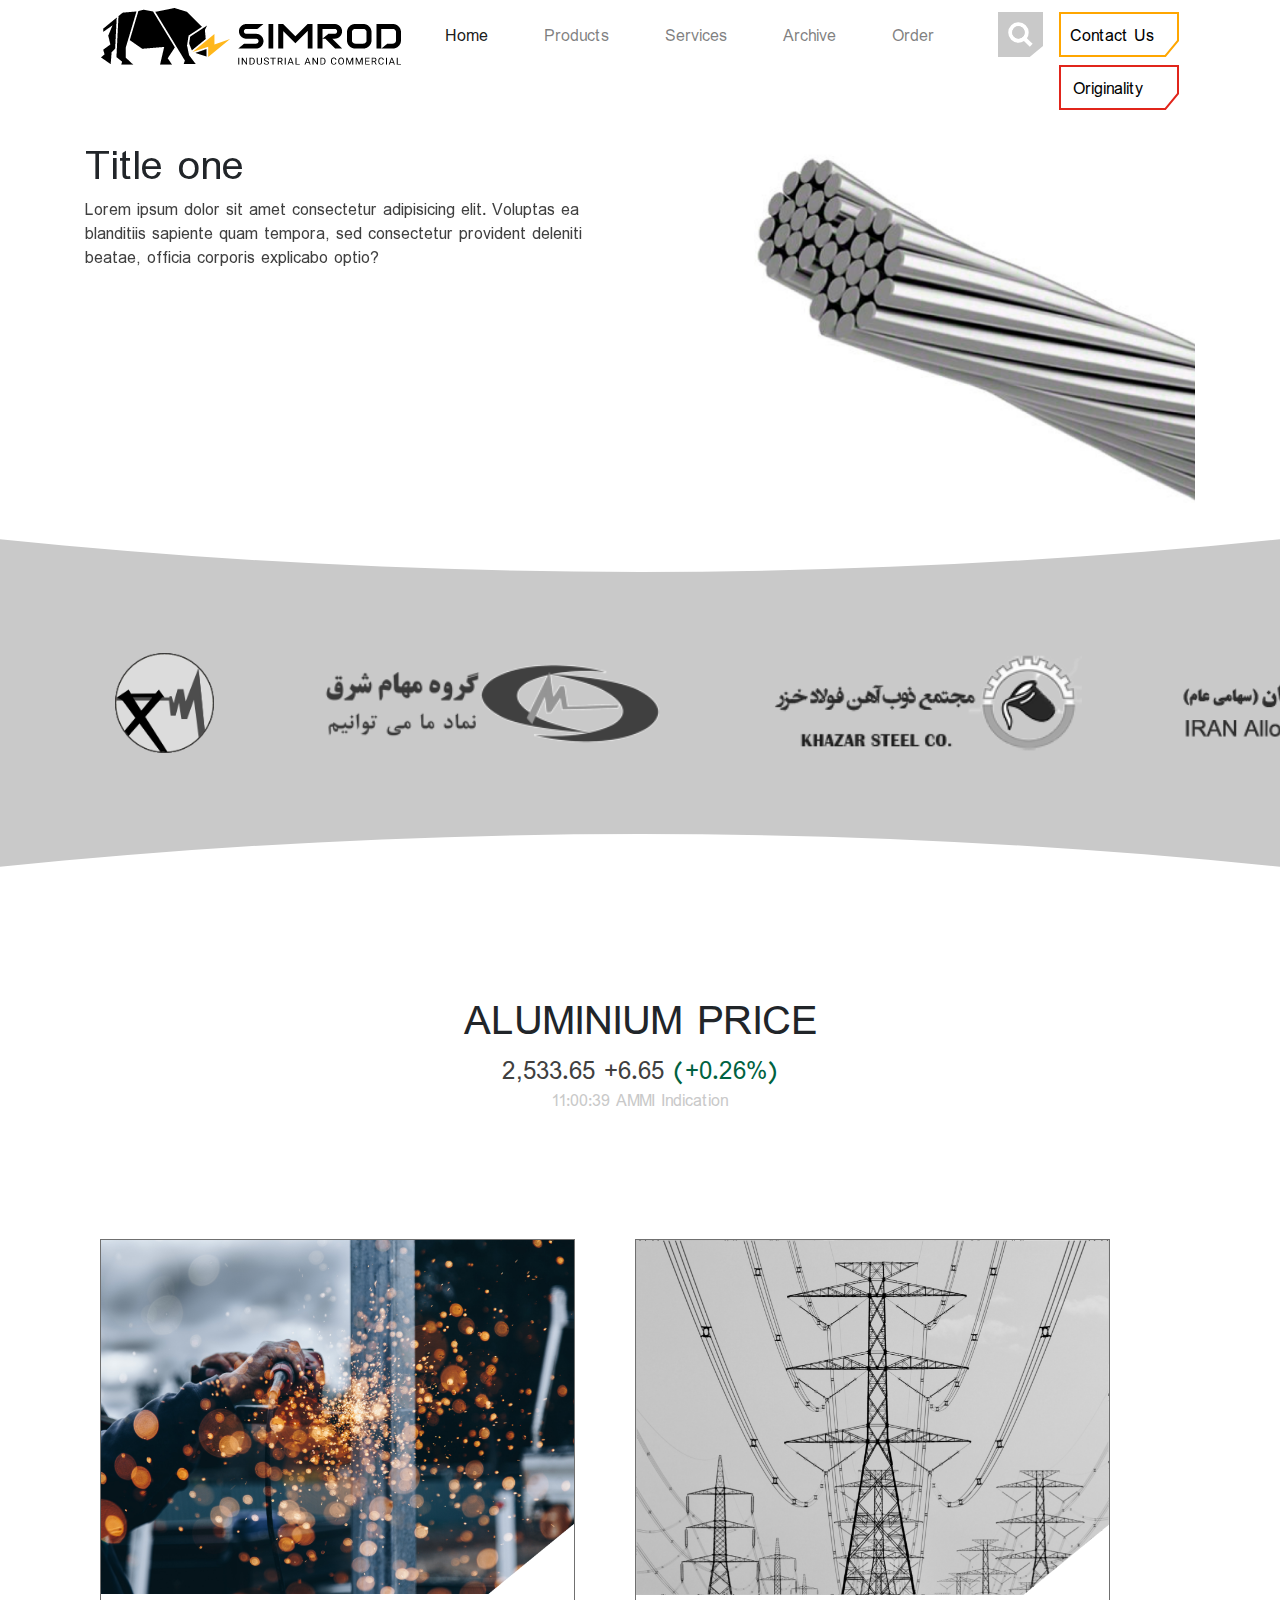
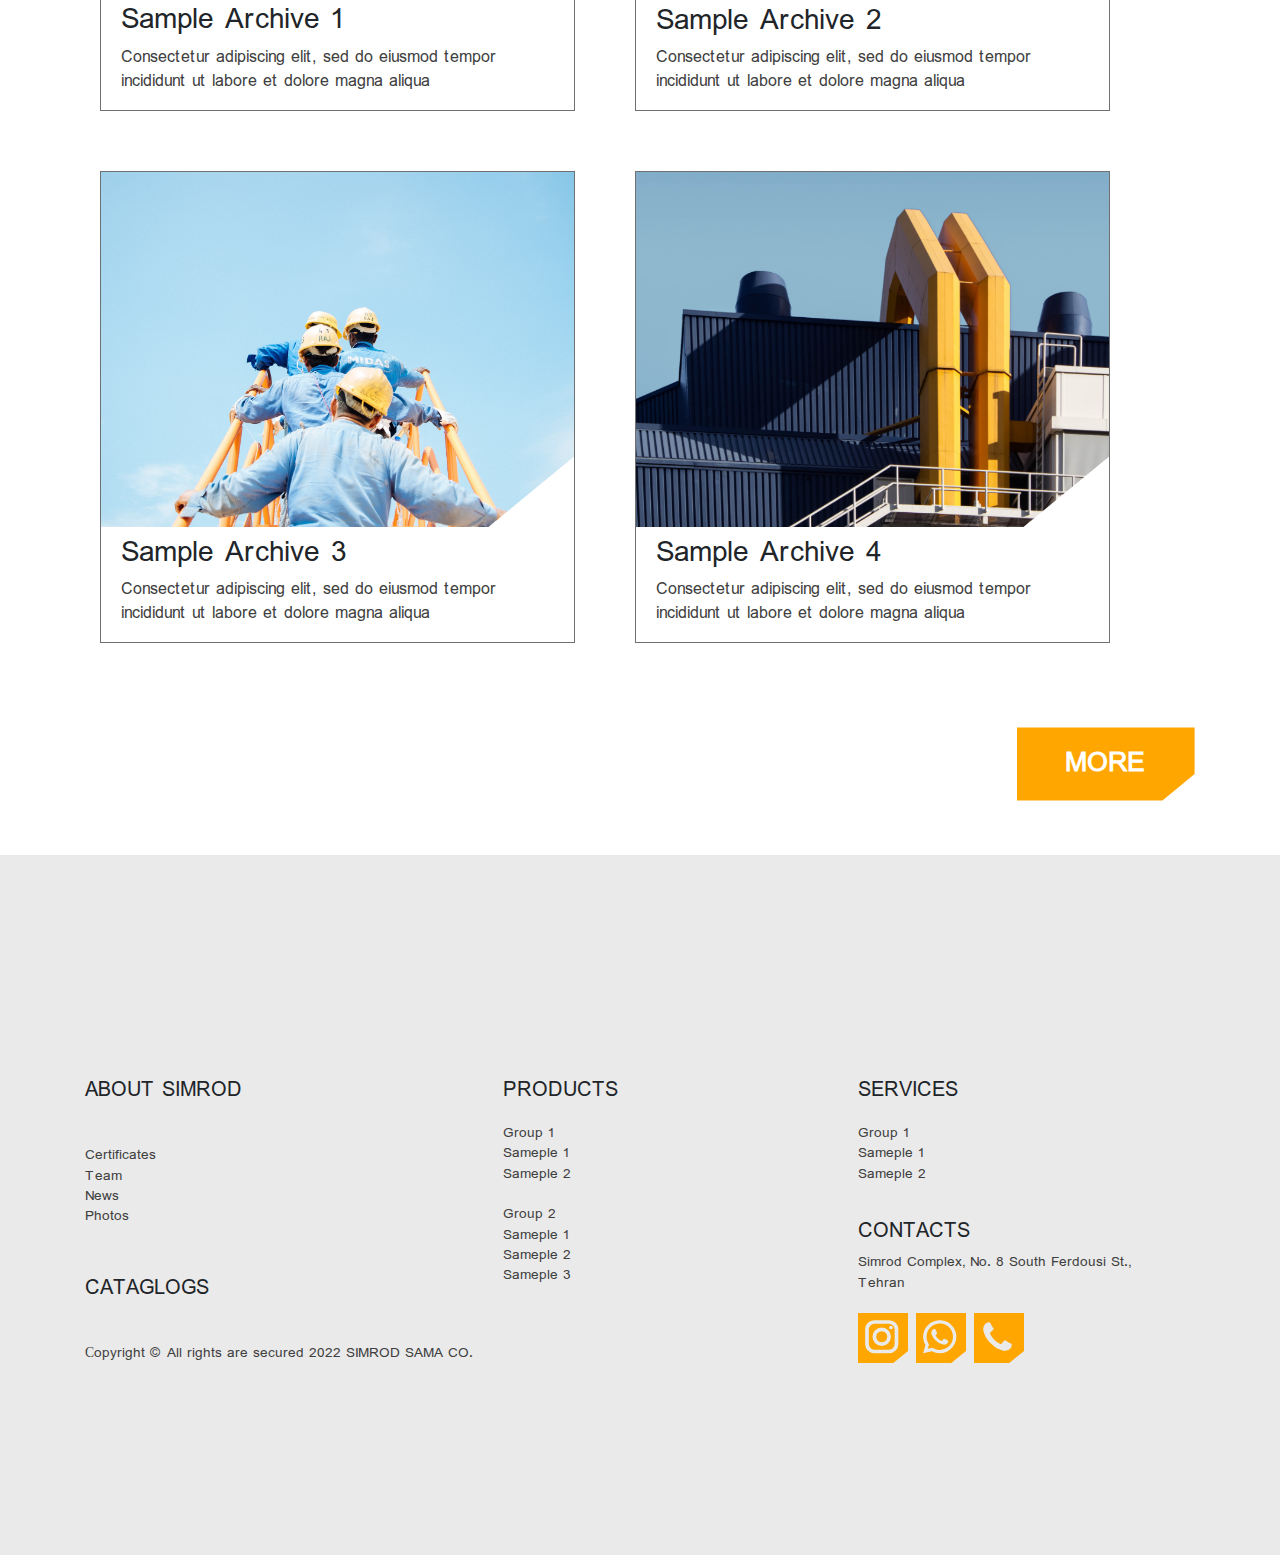
<file: index.html>
<!DOCTYPE html>
<html lang="en">
    <head>
        <meta charset="UTF-8">
        <title>simrod</title>
        <link rel="stylesheet" href="assets/css/bootstrap.min.css">
        <link rel="stylesheet" href="assets/css/reset.css">
        <link rel="stylesheet" href="assets/css/general.css">
        <link rel="stylesheet" href="assets/css/main.css">

    </head>
    <body>

        <header>
            <div class="container">
                <nav class="navbar navbar-expand-lg navbar-light">
                    <a class="navbar-brand" href="#"><img src="assets/img/logo.png" alt="logo" class="logo"></a>
                    <button class="navbar-toggler" type="button" data-toggle="collapse" data-target="#navbarSupportedContent" aria-controls="navbarSupportedContent" aria-expanded="false" aria-label="Toggle navigation">
                      <span class="navbar-toggler-icon"></span>
                    </button>
                  
                    <div class="collapse navbar-collapse" id="navbarSupportedContent">
                      <ul class="navbar-nav mr-auto">
                        <li class="nav-item active">
                          <a class="nav-link" href="#">Home <span class="sr-only">(current)</span></a>
                        </li>
                        <li class="nav-item">
                          <a class="nav-link" href="#">Products</a>
                        </li>
                        <li class="nav-item">
                            <a class="nav-link" href="#">Services</a>
                        </li>
                        <li class="nav-item">
                            <a class="nav-link" href="#">Archive</a>
                        </li>
                        <li class="nav-item">
                            <a class="nav-link" href="#">Order</a>
                        </li>
                      </ul>
                      <div class="d-flex mt-5">
                        <svg class="mr-3" id="Component_7_1" data-name="Component 7 – 1" xmlns="http://www.w3.org/2000/svg" xmlns:xlink="http://www.w3.org/1999/xlink" width="45" height="45" viewBox="0 0 45 45">
                            <defs>
                                <clipPath id="clip-path">
                                <rect id="Rectangle_8" data-name="Rectangle 8" width="45" height="45" fill="#c9c9c9"/>
                                </clipPath>
                            </defs>
                            <g id="Gro  up_8" data-name="Group 8" clip-path="url(#clip-path)">
                                <path id="Path_36" data-name="Path 36" d="M148.024,141.9a6.137,6.137,0,1,1-6.137-6.136,6.107,6.107,0,0,1,6.137,6.136" transform="translate(-121.432 -121.441)" fill="#c9c9c9"/>
                                <path id="Path_37" data-name="Path 37" d="M0,0V45H31.729L45,34.1V0ZM31.833,34.773l-2.585-2.5-3.3-3.188a10.031,10.031,0,0,1-5.5,1.6A10.227,10.227,0,1,1,30.682,20.455a10.057,10.057,0,0,1-1.791,5.752l3.534,3.456,2.218,2.17Z" fill="#c9c9c9"/>
                                <path id="Path_38" data-name="Path 38" d="M148.024,141.9a6.137,6.137,0,1,1-6.137-6.136,6.107,6.107,0,0,1,6.137,6.136" transform="translate(-121.432 -121.441)" fill="#c9c9c9"/>
                                <path id="Path_39" data-name="Path 39" d="M148.024,141.9a6.137,6.137,0,1,1-6.137-6.136,6.107,6.107,0,0,1,6.137,6.136" transform="translate(-121.432 -121.441)" fill="#c9c9c9"/>
                            </g>
                        </svg>
                        <div class="d-flex flex-column">
                            <a class="mb-2" href="">
                                <svg id="Component_8_1" data-name="Component 8 – 1" xmlns="http://www.w3.org/2000/svg" width="120" height="45" viewBox="0 0 120 45">
                                    <g id="Path_33" data-name="Path 33" transform="translate(-4.297 0)" fill="none">
                                      <path d="M4.3,0V45H111.082L124.3,28.9V0Z" stroke="none"/>
                                      <path d="M 6.296875 1.999710083007812 L 6.296875 42.99971008300781 L 110.1362762451172 42.99971008300781 L 122.296875 28.18647956848145 L 122.296875 1.999710083007812 L 6.296875 1.999710083007812 M 4.296875 -0.0002899169921875 L 124.296875 -0.0002899169921875 L 124.296875 28.90225982666016 L 111.0820236206055 44.99971008300781 L 4.296875 44.99971008300781 L 4.296875 -0.0002899169921875 Z" stroke="none" fill="#ffa600"/>
                                    </g>
                                    <text id="Contact_Us" data-name="Contact Us" transform="translate(11 29)" font-size="20" font-family="Helvetica-Bold, Helvetica" font-weight="700"><tspan x="0" y="0">Contact Us</tspan></text>
                                </svg>                                  
                            </a>
                            <a href="">
                                <svg id="Component_8_2" data-name="Component 8 – 2" xmlns="http://www.w3.org/2000/svg" width="120" height="45" viewBox="0 0 120 45">
                                    <g id="Path_33" data-name="Path 33" transform="translate(-4.297 0)" fill="none">
                                      <path d="M4.3,0V45H111.082L124.3,28.9V0Z" stroke="none"/>
                                      <path d="M 6.296875 1.999710083007812 L 6.296875 42.99971008300781 L 110.1362762451172 42.99971008300781 L 122.296875 28.18647956848145 L 122.296875 1.999710083007812 L 6.296875 1.999710083007812 M 4.296875 -0.0002899169921875 L 124.296875 -0.0002899169921875 L 124.296875 28.90225982666016 L 111.0820236206055 44.99971008300781 L 4.296875 44.99971008300781 L 4.296875 -0.0002899169921875 Z" stroke="none" fill="#e1251b"/>
                                    </g>
                                    <text id="Originality" transform="translate(14 29)" font-size="20" font-family="Helvetica-Bold, Helvetica" font-weight="700"><tspan x="0" y="0">Originality</tspan></text>
                                </svg>                                  
                            </a>
                          </div>
                      </div>
                    </div>
                  </nav>
            </div>
        </header>

        <section id="main">
            <div class="container">
                <div class="slider row">
                    <div id="carouselExampleIndicators" class="carousel slide col-xl-6 col-lg-12" data-ride="carousel">
                        <div class="carousel-inner">
                            <div class="carousel-item active">
                                <h1>Title one</h1>
                                <p>Lorem ipsum dolor sit amet consectetur adipisicing elit. Voluptas ea blanditiis sapiente quam tempora, sed consectetur provident deleniti beatae, officia corporis explicabo optio?</p>
                            </div>
                            <div class="carousel-item">
                                <h1>Title two</h1>
                                <p>Lorem ipsum dolor sit amet consectetur adipisicing elit. Voluptas ea blanditiis sapiente quam tempora, sed consectetur provident deleniti beatae, officia corporis explicabo optio?</p>
                            </div>
                            <div class="carousel-item">
                                <h1>Title three</h1>
                                <p>Lorem ipsum dolor sit amet consectetur adipisicing elit. Voluptas ea blanditiis sapiente quam tempora, sed consectetur provident deleniti beatae, officia corporis explicabo optio?</p>
                            </div>
                        </div>
                    </div>
                    <img src="assets/img/hero.png" class="col-xl-6 col-lg-12" alt="">
                </div>
            </div>

            <div class="companies">
                    <div class="container-fluid d-flex">
                        <img src="assets/img/companies/Component 2 – 1.png" alt="" class="pic">
                        <img src="assets/img/companies/Group 20.png" alt="" class="pic">
                        <img src="assets/img/companies/Group 24.png" alt="" class="pic">
                        <img src="assets/img/companies/Group 28.png" alt=""class="pic">
                        <img src="assets/img/companies/Image 3.png" alt="" class="pic">
                    </div>
                </div>

                <div class="last-posts">
                    <div class="heading">
                        <h2>ALUMINIUM PRICE</h2>
                        <p>2,533.65 +6.65 <span>(+0.26%)</span></p>
                        <p class="date">11:00:39 AMMI Indication</p>
                    </div>

                    <div class="container">
                        <div class="posts row">

                            <div class="post col-xl-5 col-lg-5">
                                <img src="assets/img/archives/archive 1.png"
                                    alt="archive one">
                                <h3>Sample Archive 1</h3>
                                <p>Consectetur adipiscing elit, sed do eiusmod
                                    tempor incididunt ut labore et dolore magna
                                    aliqua</p>
                            </div>

                            <div class="post col-xl-5 col-lg-5">
                                <img src="assets/img/archives/archive 2.png"
                                    alt="archive one">
                                <h3>Sample Archive 2</h3>
                                <p>Consectetur adipiscing elit, sed do eiusmod
                                    tempor incididunt ut labore et dolore magna
                                    aliqua</p>
                            </div>

                            <div class="post col-xl-5 col-lg-5">
                                <img src="assets/img/archives/archive 3.png"
                                    alt="archive one">
                                <h3>Sample Archive 3</h3>
                                <p>Consectetur adipiscing elit, sed do eiusmod
                                    tempor incididunt ut labore et dolore magna
                                    aliqua</p>
                            </div>

                            <div class="post col-xl-5 col-lg-5">
                                <img src="assets/img/archives/archive 4.png"
                                    alt="archive one">
                                <h3>Sample Archive 4</h3>
                                <p>Consectetur adipiscing elit, sed do eiusmod
                                    tempor incididunt ut labore et dolore magna
                                    aliqua</p>
                            </div>
                        </div>

                        <div class="button-more">
                            <a href="" class="more">
                                <svg id="Component_16_1" data-name="Component 16 – 1" xmlns="http://www.w3.org/2000/svg" width="199.106" height="81.934" viewBox="0 0 199.106 81.934">
                                    <path id="Path_72" data-name="Path 72" d="M.5,300.066V382H163.563l36.043-29.591V300.066Z" transform="translate(-0.5 -300.066)" fill="#ffa600"/>
                                    <text id="MORE" transform="translate(54.259 48.467)" fill="#fff" font-size="30" font-family="Helvetica-Bold, Helvetica" font-weight="700"><tspan x="0" y="0">MORE</tspan></text>
                                </svg>                              
                            </a>
                        </div>
                    </div>
                </div>

            </section>

            <footer>
                    <div class="container mt-5">
                        <div class="row w-100">
                            <div class="left col-xl-8 col-md-12">
                                <div class="first-col">
                                    <h4>ABOUT SIMROD</h4>

                                    <ul rolte="list">
                                        <li class="mt0"><a href="#">Certificates</a></li>
                                        <li><a href="#">Team</a></li>
                                        <li><a href="#">News</a></li>
                                        <li><a href="#">Photos</a></li>
                                    </ul>

                                    <h4>CATAGLOGS</h4>

                                    <div class="copyright">
                                        <p>Сopyright © All rights are secured 2022
                                            SIMROD SAMA CO.</p>
                                    </div>
                                </div>

                                <div class="second-col">
                                    <h4>PRODUCTS</h4>

                                    <ul>
                                        <li><a href="#">Group 1</a></li>
                                        <li><a href="#">Sameple 1</a></li>
                                        <li><a href="#">Sameple 2</a></li>
                                    </ul>

                                    <ul>
                                        <li>Group 2</li>
                                        <li><a href="#">Sameple 1</a></li>
                                        <li><a href="#">Sameple 2</a></li>
                                        <li><a href="#">Sameple 3</a></li>
                                    </ul>
                                </div>

                            </div>
                            <div class="right col-xl-4 col-md-12 pl-xl-5">
                                <div>
                                    <h4>SERVICES</h4>

                                    <ul>
                                        <li><a href="#">Group 1</a></li>
                                        <li><a href="#">Sameple 1</a></li>
                                        <li><a href="#">Sameple 2</a></li>
                                    </ul>
                                </div>
                                <div>
                                    <div class="contacts">
                                        <h4>CONTACTS</h4>

                                        <p>
                                            Simrod Complex, No. 8
                                            South Ferdousi St., Tehran
                                        </p>
                                    </div>
                                    <div class="social-media">
                                        <ul>
                                            <li class="mr-2"><a href="#"><img src="assets/img/social-media/instagram.svg" alt=""></a></li>
                                            <li class="mr-2"><a href="#"><img src="assets/img/social-media/whatsapp.svg" alt=""></a></li>
                                            <li class="mr-2"><a href="#"><img src="assets/img/social-media/phone.svg" alt=""></a></li>
                                        </ul>
                                    </div>
                                </div>
                            </div>
                        </div>
                    </div>
                </footer>

                <script src="assets/js/slider.js"></script>
                <script src="https://code.jquery.com/jquery-3.2.1.slim.min.js" integrity="sha384-KJ3o2DKtIkvYIK3UENzmM7KCkRr/rE9/Qpg6aAZGJwFDMVNA/GpGFF93hXpG5KkN" crossorigin="anonymous"></script>
                <script src="https://cdn.jsdelivr.net/npm/popper.js@1.12.9/dist/umd/popper.min.js" integrity="sha384-ApNbgh9B+Y1QKtv3Rn7W3mgPxhU9K/ScQsAP7hUibX39j7fakFPskvXusvfa0b4Q" crossorigin="anonymous"></script>
                <script src="https://cdn.jsdelivr.net/npm/bootstrap@4.0.0/dist/js/bootstrap.min.js" integrity="sha384-JZR6Spejh4U02d8jOt6vLEHfe/JQGiRRSQQxSfFWpi1MquVdAyjUar5+76PVCmYl" crossorigin="anonymous"></script>
            </body>
        </html>
</file>
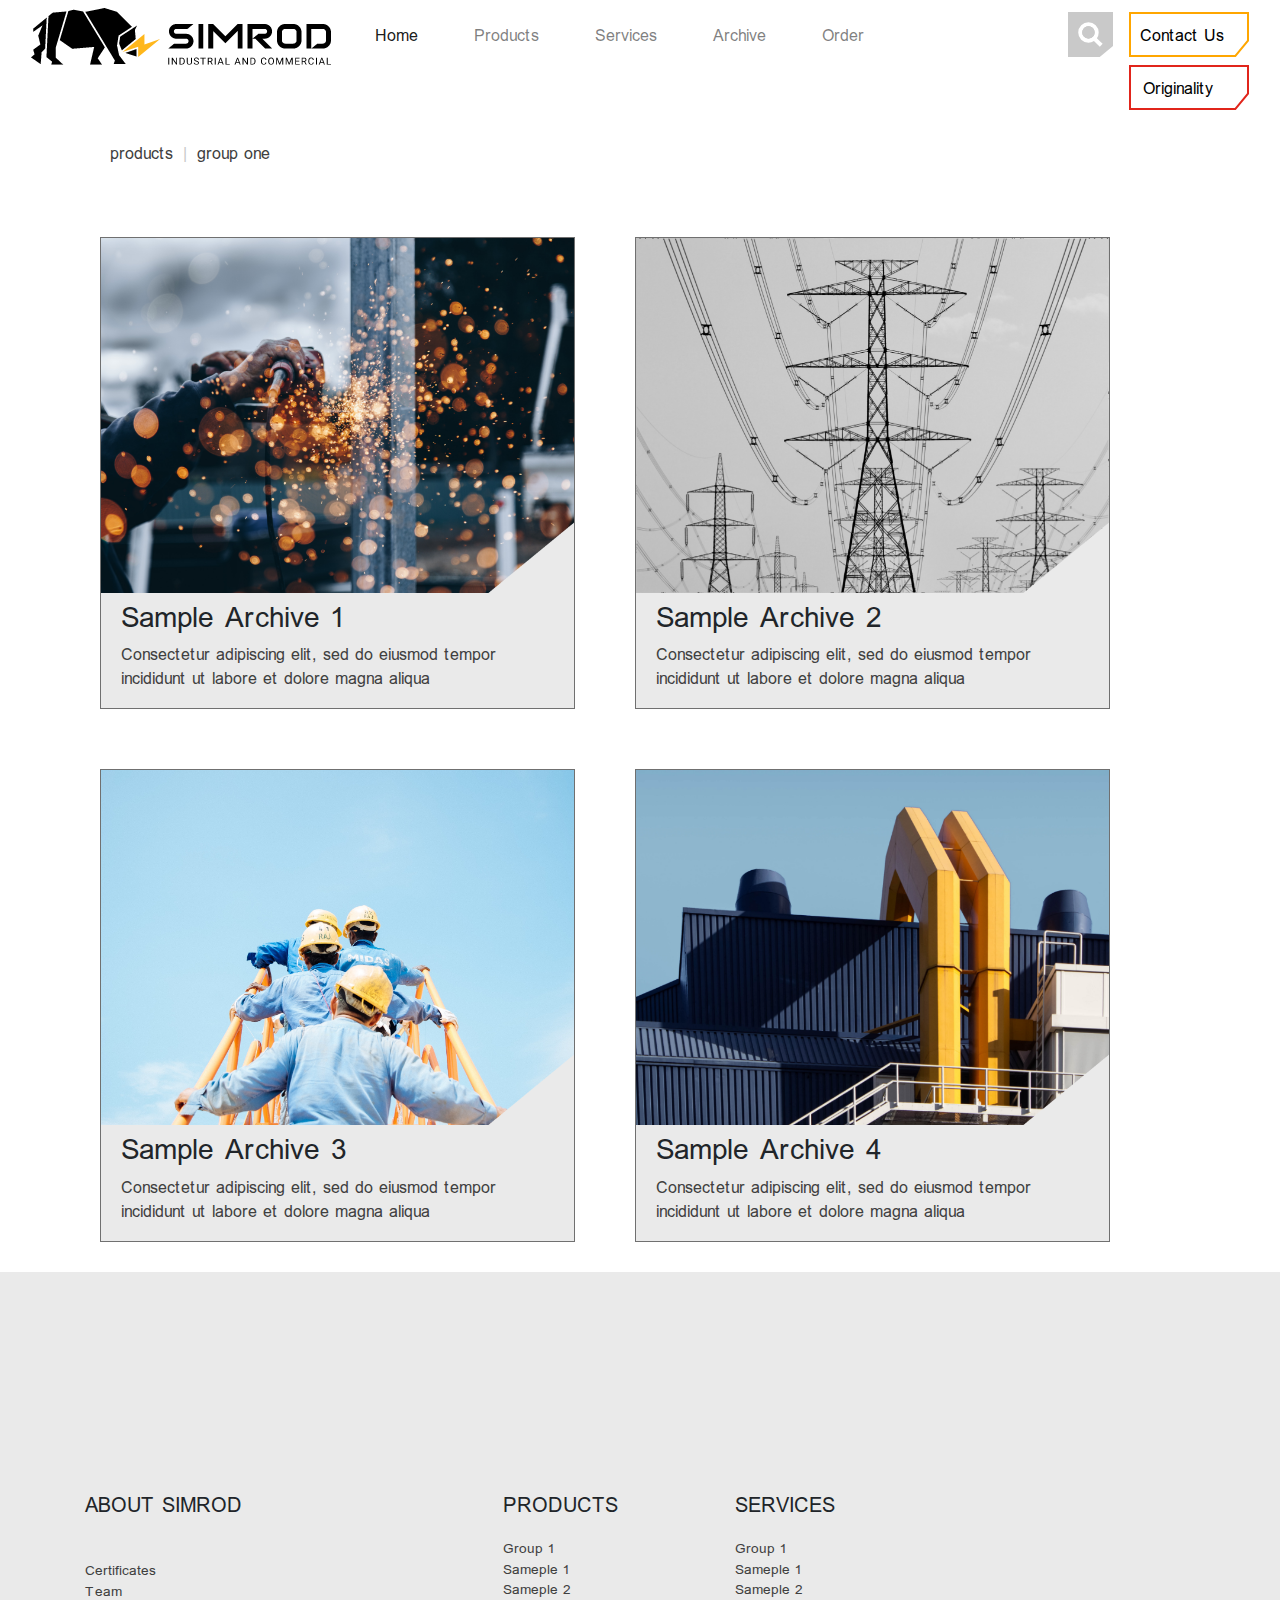
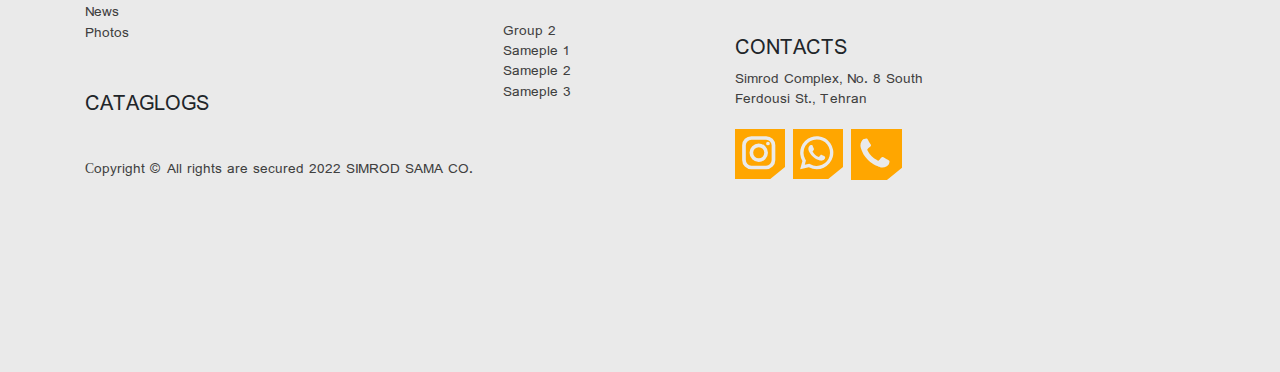
<file: archives.html>
<!DOCTYPE html>
<html lang="en">
<head>
    <meta charset="UTF-8">
    <title>simrod</title>
    <link rel="stylesheet" href="assets/css/bootstrap.min.css">
    <link rel="stylesheet" href="assets/css/reset.css">
    <link rel="stylesheet" href="assets/css/general.css">
    <link rel="stylesheet" href="assets/css/archives.css">
</head>
<body>

<header>
    <div class="container-fluid">
        <nav class="navbar navbar-expand-lg navbar-light">
            <a class="navbar-brand" href="#"><img src="assets/img/logo.png" alt="logo" class="logo"></a>
            <button class="navbar-toggler" type="button" data-toggle="collapse" data-target="#navbarSupportedContent"
                    aria-controls="navbarSupportedContent" aria-expanded="false" aria-label="Toggle navigation">
                <span class="navbar-toggler-icon"></span>
            </button>

            <div class="collapse navbar-collapse" id="navbarSupportedContent">
                <ul class="navbar-nav mr-auto">
                    <li class="nav-item active">
                        <a class="nav-link" href="#">Home <span class="sr-only">(current)</span></a>
                    </li>
                    <li class="nav-item">
                        <a class="nav-link" href="#">Products</a>
                    </li>
                    <li class="nav-item">
                        <a class="nav-link" href="#">Services</a>
                    </li>
                    <li class="nav-item">
                        <a class="nav-link" href="#">Archive</a>
                    </li>
                    <li class="nav-item">
                        <a class="nav-link" href="#">Order</a>
                    </li>
                </ul>
                <div class="d-flex mt-5">
                    <svg class="mr-3" id="Component_7_1" data-name="Component 7 – 1" xmlns="http://www.w3.org/2000/svg"
                         xmlns:xlink="http://www.w3.org/1999/xlink" width="45" height="45" viewBox="0 0 45 45">
                        <defs>
                            <clipPath id="clip-path">
                                <rect id="Rectangle_8" data-name="Rectangle 8" width="45" height="45" fill="#c9c9c9"/>
                            </clipPath>
                        </defs>
                        <g id="Gro  up_8" data-name="Group 8" clip-path="url(#clip-path)">
                            <path id="Path_36" data-name="Path 36"
                                  d="M148.024,141.9a6.137,6.137,0,1,1-6.137-6.136,6.107,6.107,0,0,1,6.137,6.136"
                                  transform="translate(-121.432 -121.441)" fill="#c9c9c9"/>
                            <path id="Path_37" data-name="Path 37"
                                  d="M0,0V45H31.729L45,34.1V0ZM31.833,34.773l-2.585-2.5-3.3-3.188a10.031,10.031,0,0,1-5.5,1.6A10.227,10.227,0,1,1,30.682,20.455a10.057,10.057,0,0,1-1.791,5.752l3.534,3.456,2.218,2.17Z"
                                  fill="#c9c9c9"/>
                            <path id="Path_38" data-name="Path 38"
                                  d="M148.024,141.9a6.137,6.137,0,1,1-6.137-6.136,6.107,6.107,0,0,1,6.137,6.136"
                                  transform="translate(-121.432 -121.441)" fill="#c9c9c9"/>
                            <path id="Path_39" data-name="Path 39"
                                  d="M148.024,141.9a6.137,6.137,0,1,1-6.137-6.136,6.107,6.107,0,0,1,6.137,6.136"
                                  transform="translate(-121.432 -121.441)" fill="#c9c9c9"/>
                        </g>
                    </svg>
                    <div class="d-flex flex-column">
                        <a class="mb-2" href="">
                            <svg id="Component_8_1" data-name="Component 8 – 1" xmlns="http://www.w3.org/2000/svg"
                                 width="120" height="45" viewBox="0 0 120 45">
                                <g id="Path_33" data-name="Path 33" transform="translate(-4.297 0)" fill="none">
                                    <path d="M4.3,0V45H111.082L124.3,28.9V0Z" stroke="none"/>
                                    <path d="M 6.296875 1.999710083007812 L 6.296875 42.99971008300781 L 110.1362762451172 42.99971008300781 L 122.296875 28.18647956848145 L 122.296875 1.999710083007812 L 6.296875 1.999710083007812 M 4.296875 -0.0002899169921875 L 124.296875 -0.0002899169921875 L 124.296875 28.90225982666016 L 111.0820236206055 44.99971008300781 L 4.296875 44.99971008300781 L 4.296875 -0.0002899169921875 Z"
                                          stroke="none" fill="#ffa600"/>
                                </g>
                                <text id="Contact_Us" data-name="Contact Us" transform="translate(11 29)" font-size="20"
                                      font-family="Helvetica-Bold, Helvetica" font-weight="700">
                                    <tspan x="0" y="0">Contact Us</tspan>
                                </text>
                            </svg>
                        </a>
                        <a href="">
                            <svg id="Component_8_2" data-name="Component 8 – 2" xmlns="http://www.w3.org/2000/svg"
                                 width="120" height="45" viewBox="0 0 120 45">
                                <g id="Path_33" data-name="Path 33" transform="translate(-4.297 0)" fill="none">
                                    <path d="M4.3,0V45H111.082L124.3,28.9V0Z" stroke="none"/>
                                    <path d="M 6.296875 1.999710083007812 L 6.296875 42.99971008300781 L 110.1362762451172 42.99971008300781 L 122.296875 28.18647956848145 L 122.296875 1.999710083007812 L 6.296875 1.999710083007812 M 4.296875 -0.0002899169921875 L 124.296875 -0.0002899169921875 L 124.296875 28.90225982666016 L 111.0820236206055 44.99971008300781 L 4.296875 44.99971008300781 L 4.296875 -0.0002899169921875 Z"
                                          stroke="none" fill="#e1251b"/>
                                </g>
                                <text id="Originality" transform="translate(14 29)" font-size="20"
                                      font-family="Helvetica-Bold, Helvetica" font-weight="700">
                                    <tspan x="0" y="0">Originality</tspan>
                                </text>
                            </svg>
                        </a>
                    </div>
                </div>
            </div>
        </nav>
    </div>
</header>

<div class="route container">
    <div class="row"><span>products</span> | <span>group one</span></div>
</div>

<section id="main">

    <div class="posts container">
        <div class="row ">

            <div class="post col-xl-5 col-lg-5">
                <img src="assets/img/archives/archive 1.png"
                     alt="archive one">
                <h3>Sample Archive 1</h3>
                <p>Consectetur adipiscing elit, sed do eiusmod
                    tempor incididunt ut labore et dolore magna
                    aliqua</p>
            </div>

            <div class="post col-xl-5 col-lg-5">
                <img src="assets/img/archives/archive 2.png"
                     alt="archive one">
                <h3>Sample Archive 2</h3>
                <p>Consectetur adipiscing elit, sed do eiusmod
                    tempor incididunt ut labore et dolore magna
                    aliqua</p>
            </div>

            <div class="post col-xl-5 col-lg-5">
                <img src="assets/img/archives/archive 3.png"
                     alt="archive one">
                <h3>Sample Archive 3</h3>
                <p>Consectetur adipiscing elit, sed do eiusmod
                    tempor incididunt ut labore et dolore magna
                    aliqua</p>
            </div>

            <div class="post col-xl-5 col-lg-5">
                <img src="assets/img/archives/archive 4.png"
                     alt="archive one">
                <h3>Sample Archive 4</h3>
                <p>Consectetur adipiscing elit, sed do eiusmod
                    tempor incididunt ut labore et dolore magna
                    aliqua</p>
            </div>
        </div>
    </div>

</section>

<footer>
    <div class="container mt-5">
        <div class="row">
            <div class="left col-xl-8 col-md-12">
                <div class="first-col">
                    <h4>ABOUT SIMROD</h4>

                    <ul rolte="list">
                        <li class="mt0"><a href="#">Certificates</a></li>
                        <li><a href="#">Team</a></li>
                        <li><a href="#">News</a></li>
                        <li><a href="#">Photos</a></li>
                    </ul>

                    <h4>CATAGLOGS</h4>

                    <div class="copyright">
                        <p>Сopyright © All rights are secured 2022
                            SIMROD SAMA CO.</p>
                    </div>
                </div>

                <div class="second-col">
                    <h4>PRODUCTS</h4>

                    <ul>
                        <li><a href="#">Group 1</a></li>
                        <li><a href="#">Sameple 1</a></li>
                        <li><a href="#">Sameple 2</a></li>
                    </ul>

                    <ul>
                        <li>Group 2</li>
                        <li><a href="#">Sameple 1</a></li>
                        <li><a href="#">Sameple 2</a></li>
                        <li><a href="#">Sameple 3</a></li>
                    </ul>
                </div>

            </div>
            <div class="right col-xl-4 col-md-12 pl-xl-5">
                <div>
                    <h4>SERVICES</h4>

                    <ul>
                        <li><a href="#">Group 1</a></li>
                        <li><a href="#">Sameple 1</a></li>
                        <li><a href="#">Sameple 2</a></li>
                    </ul>
                </div>
                <div>
                    <div class="contacts">
                        <h4>CONTACTS</h4>

                        <p>
                            Simrod Complex, No. 8
                            South Ferdousi St., Tehran
                        </p>
                    </div>
                    <div class="social-media">
                        <ul>
                            <li class="mr-2"><a href="#"><img src="assets/img/social-media/instagram.svg" alt=""></a>
                            </li>
                            <li class="mr-2"><a href="#"><img src="assets/img/social-media/whatsapp.svg" alt=""></a>
                            </li>
                            <li class="mr-2"><a href="#"><img src="assets/img/social-media/phone.svg" alt=""></a></li>
                        </ul>
                    </div>
                </div>
            </div>
        </div>
    </div>
</footer>

<script src="assets/js/slider.js"></script>
<script src="https://code.jquery.com/jquery-3.2.1.slim.min.js"
        integrity="sha384-KJ3o2DKtIkvYIK3UENzmM7KCkRr/rE9/Qpg6aAZGJwFDMVNA/GpGFF93hXpG5KkN"
        crossorigin="anonymous"></script>
<script src="https://cdn.jsdelivr.net/npm/popper.js@1.12.9/dist/umd/popper.min.js"
        integrity="sha384-ApNbgh9B+Y1QKtv3Rn7W3mgPxhU9K/ScQsAP7hUibX39j7fakFPskvXusvfa0b4Q"
        crossorigin="anonymous"></script>
<script src="https://cdn.jsdelivr.net/npm/bootstrap@4.0.0/dist/js/bootstrap.min.js"
        integrity="sha384-JZR6Spejh4U02d8jOt6vLEHfe/JQGiRRSQQxSfFWpi1MquVdAyjUar5+76PVCmYl"
        crossorigin="anonymous"></script>
</body>
</html>
</file>
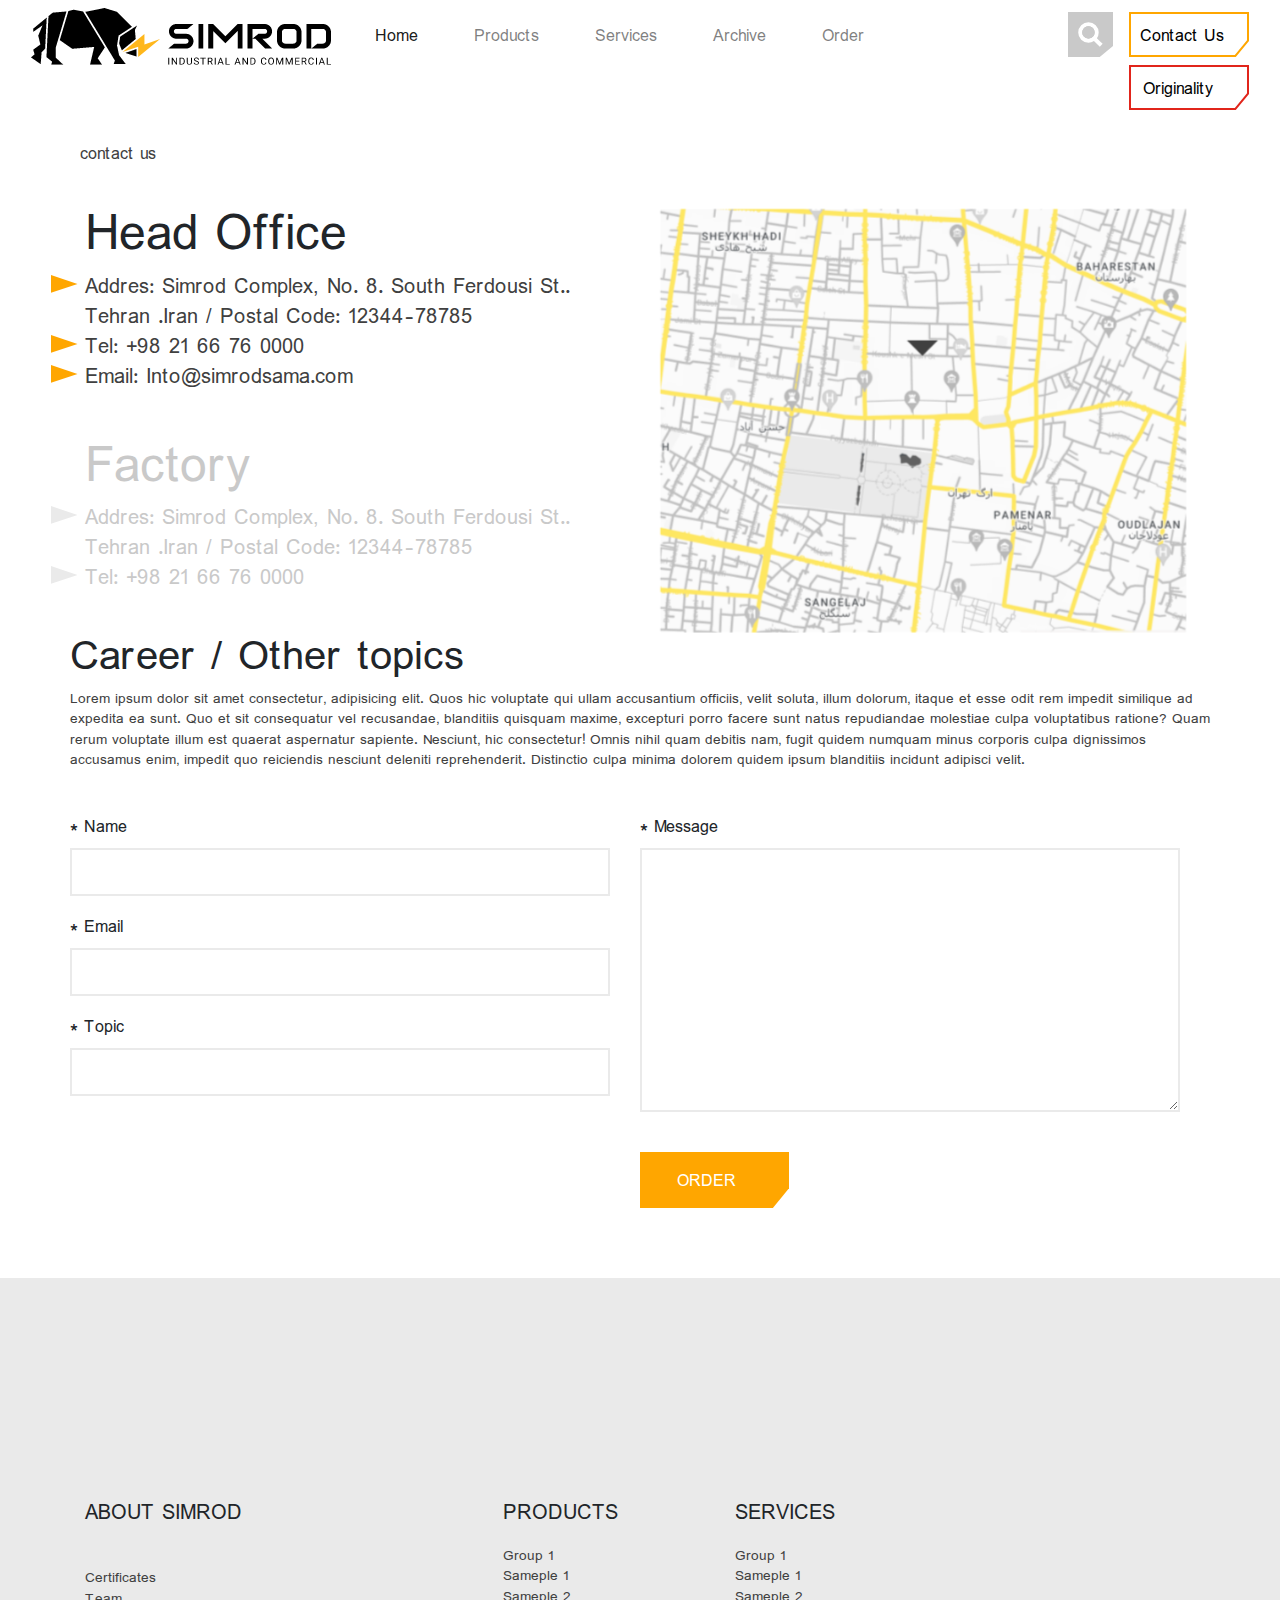
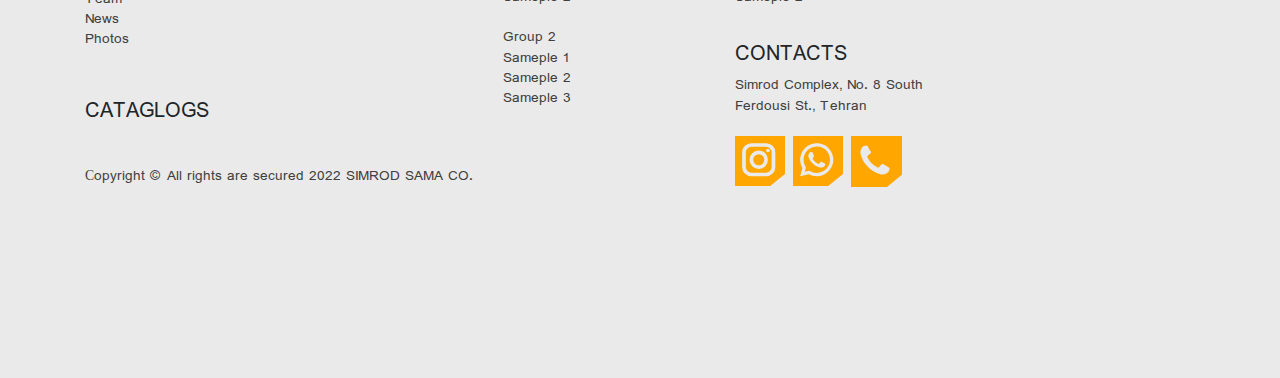
<file: contact-us.html>
<!DOCTYPE html>
<html lang="en">
<head>
    <meta charset="UTF-8">
    <title>simrod</title>
    <link rel="stylesheet" href="assets/css/bootstrap.min.css">
    <link rel="stylesheet" href="assets/css/reset.css">
    <link rel="stylesheet" href="assets/css/general.css">
    <link rel="stylesheet" href="assets/css/about-us.css">
</head>
<body>

<header>
    <div class="container-fluid">
        <nav class="navbar navbar-expand-lg navbar-light">
            <a class="navbar-brand" href="#"><img src="assets/img/logo.png" alt="logo" class="logo"></a>
            <button class="navbar-toggler" type="button" data-toggle="collapse" data-target="#navbarSupportedContent"
                    aria-controls="navbarSupportedContent" aria-expanded="false" aria-label="Toggle navigation">
                <span class="navbar-toggler-icon"></span>
            </button>

            <div class="collapse navbar-collapse" id="navbarSupportedContent">
                <ul class="navbar-nav mr-auto">
                    <li class="nav-item active">
                        <a class="nav-link" href="#">Home <span class="sr-only">(current)</span></a>
                    </li>
                    <li class="nav-item">
                        <a class="nav-link" href="#">Products</a>
                    </li>
                    <li class="nav-item">
                        <a class="nav-link" href="#">Services</a>
                    </li>
                    <li class="nav-item">
                        <a class="nav-link" href="#">Archive</a>
                    </li>
                    <li class="nav-item">
                        <a class="nav-link" href="#">Order</a>
                    </li>
                </ul>
                <div class="d-flex mt-5">
                    <svg class="mr-3" id="Component_7_1" data-name="Component 7 – 1" xmlns="http://www.w3.org/2000/svg"
                         xmlns:xlink="http://www.w3.org/1999/xlink" width="45" height="45" viewBox="0 0 45 45">
                        <defs>
                            <clipPath id="clip-path">
                                <rect id="Rectangle_8" data-name="Rectangle 8" width="45" height="45" fill="#c9c9c9"/>
                            </clipPath>
                        </defs>
                        <g id="Gro  up_8" data-name="Group 8" clip-path="url(#clip-path)">
                            <path id="Path_36" data-name="Path 36"
                                  d="M148.024,141.9a6.137,6.137,0,1,1-6.137-6.136,6.107,6.107,0,0,1,6.137,6.136"
                                  transform="translate(-121.432 -121.441)" fill="#c9c9c9"/>
                            <path id="Path_37" data-name="Path 37"
                                  d="M0,0V45H31.729L45,34.1V0ZM31.833,34.773l-2.585-2.5-3.3-3.188a10.031,10.031,0,0,1-5.5,1.6A10.227,10.227,0,1,1,30.682,20.455a10.057,10.057,0,0,1-1.791,5.752l3.534,3.456,2.218,2.17Z"
                                  fill="#c9c9c9"/>
                            <path id="Path_38" data-name="Path 38"
                                  d="M148.024,141.9a6.137,6.137,0,1,1-6.137-6.136,6.107,6.107,0,0,1,6.137,6.136"
                                  transform="translate(-121.432 -121.441)" fill="#c9c9c9"/>
                            <path id="Path_39" data-name="Path 39"
                                  d="M148.024,141.9a6.137,6.137,0,1,1-6.137-6.136,6.107,6.107,0,0,1,6.137,6.136"
                                  transform="translate(-121.432 -121.441)" fill="#c9c9c9"/>
                        </g>
                    </svg>
                    <div class="d-flex flex-column">
                        <a class="mb-2" href="">
                            <svg id="Component_8_1" data-name="Component 8 – 1" xmlns="http://www.w3.org/2000/svg"
                                 width="120" height="45" viewBox="0 0 120 45">
                                <g id="Path_33" data-name="Path 33" transform="translate(-4.297 0)" fill="none">
                                    <path d="M4.3,0V45H111.082L124.3,28.9V0Z" stroke="none"/>
                                    <path d="M 6.296875 1.999710083007812 L 6.296875 42.99971008300781 L 110.1362762451172 42.99971008300781 L 122.296875 28.18647956848145 L 122.296875 1.999710083007812 L 6.296875 1.999710083007812 M 4.296875 -0.0002899169921875 L 124.296875 -0.0002899169921875 L 124.296875 28.90225982666016 L 111.0820236206055 44.99971008300781 L 4.296875 44.99971008300781 L 4.296875 -0.0002899169921875 Z"
                                          stroke="none" fill="#ffa600"/>
                                </g>
                                <text id="Contact_Us" data-name="Contact Us" transform="translate(11 29)" font-size="20"
                                      font-family="Helvetica-Bold, Helvetica" font-weight="700">
                                    <tspan x="0" y="0">Contact Us</tspan>
                                </text>
                            </svg>
                        </a>
                        <a href="">
                            <svg id="Component_8_2" data-name="Component 8 – 2" xmlns="http://www.w3.org/2000/svg"
                                 width="120" height="45" viewBox="0 0 120 45">
                                <g id="Path_33" data-name="Path 33" transform="translate(-4.297 0)" fill="none">
                                    <path d="M4.3,0V45H111.082L124.3,28.9V0Z" stroke="none"/>
                                    <path d="M 6.296875 1.999710083007812 L 6.296875 42.99971008300781 L 110.1362762451172 42.99971008300781 L 122.296875 28.18647956848145 L 122.296875 1.999710083007812 L 6.296875 1.999710083007812 M 4.296875 -0.0002899169921875 L 124.296875 -0.0002899169921875 L 124.296875 28.90225982666016 L 111.0820236206055 44.99971008300781 L 4.296875 44.99971008300781 L 4.296875 -0.0002899169921875 Z"
                                          stroke="none" fill="#e1251b"/>
                                </g>
                                <text id="Originality" transform="translate(14 29)" font-size="20"
                                      font-family="Helvetica-Bold, Helvetica" font-weight="700">
                                    <tspan x="0" y="0">Originality</tspan>
                                </text>
                            </svg>
                        </a>
                    </div>
                </div>
            </div>
        </nav>
    </div>
</header>

<div class="route container">
    <div class="row"><span>contact us</span></div>
</div>

<section id="main" class="container">
    <!-- 
        title: 45
        item: 20
        itemColor: #404040
     -->

    <div class="address row">
        <div class="text-location col-xl-6 d-flex flex-column">
            <div class="office">
                <h1>Head Office</h1>
                <ul>
                    <li>Addres: Simrod Complex, No. 8. South Ferdousi St.. Tehran .Iran / Postal Code: 12344-78785</li>
                    <li>Tel: +98 21 66 76 0000</li>
                    <li>Email: Into@simrodsama.com</li>
                </ul>
            </div>

            <div class="factory">
                <h2>Factory</h2>
                <ul>
                    <li>Addres: Simrod Complex, No. 8. South Ferdousi St.. Tehran .Iran / Postal Code: 12344-78785</li>
                    <li>Tel: +98 21 66 76 0000</li>
                </ul>
            </div>
        </div>

        <div class="location col-xl-6">
            <img src="assets/img/location.png" class="w-100 rounded" alt="location">
        </div>
    </div>

    <div class="career row">
        <div class="title">
            <h1>Career / Other topics</h1>
            <p>Lorem ipsum dolor sit amet consectetur, adipisicing elit. Quos hic voluptate qui ullam accusantium officiis, velit soluta, illum dolorum, itaque et esse odit rem impedit similique ad expedita ea sunt.
            Quo et sit consequatur vel recusandae, blanditiis quisquam maxime, excepturi porro facere sunt natus repudiandae molestiae culpa voluptatibus ratione? Quam rerum voluptate illum est quaerat aspernatur sapiente. Nesciunt, hic consectetur!
            Omnis nihil quam debitis nam, fugit quidem numquam minus corporis culpa dignissimos accusamus enim, impedit quo reiciendis nesciunt deleniti reprehenderit. Distinctio culpa minima dolorem quidem ipsum blanditiis incidunt adipisci velit.</p>
        </div>

        <form class="row w-100">
            <div class="col-xl-6">
                <div>
                    <label for="name">* Name</label>
                    <input type="text" name="name" id="">
                </div>

                <div>
                    <label for="phoneNumber">* Email</label>
                    <input type="email" name="phoneNumber" id="phoneNumber">   
                </div>

                <div>
                    <label for="abount">* Topic</label>
                    <input type="text" name="abount" id="abount">   
                </div>  
            </div>

            <div class="col-xl-6 d-flex flex-column">
                <label for="orderDescription">* Message</label>
                <textarea name="orderDescription" id="orderDescription" cols="30" rows="10"></textarea>

                <button type="submit">
                    <svg id="Component_32_1" data-name="Component 32 – 1" xmlns="http://www.w3.org/2000/svg" width="149.333" height="56" viewBox="0 0 149.333 56">
                        <path id="Path_33" data-name="Path 33" d="M4.3,0V56H137.185L153.63,35.967V0Z" transform="translate(-4.297 0)" fill="#ffa600"/>
                        <text id="ORDER" transform="translate(37 34)" fill="#fff" font-size="24" font-family="Helvetica-Bold, Helvetica" font-weight="700"><tspan x="0" y="0">ORDER</tspan></text>
                        </svg>                      
                </button>
            </div>
        </form>
        
    </div>

</section>

<footer>
    <div class="container mt-5">
        <div class="row">
            <div class="left col-xl-8 col-md-12">
                <div class="first-col">
                    <h4>ABOUT SIMROD</h4>

                    <ul rolte="list">
                        <li class="mt0"><a href="#">Certificates</a></li>
                        <li><a href="#">Team</a></li>
                        <li><a href="#">News</a></li>
                        <li><a href="#">Photos</a></li>
                    </ul>

                    <h4>CATAGLOGS</h4>

                    <div class="copyright">
                        <p>Сopyright © All rights are secured 2022
                            SIMROD SAMA CO.</p>
                    </div>
                </div>

                <div class="second-col">
                    <h4>PRODUCTS</h4>

                    <ul>
                        <li><a href="#">Group 1</a></li>
                        <li><a href="#">Sameple 1</a></li>
                        <li><a href="#">Sameple 2</a></li>
                    </ul>

                    <ul>
                        <li>Group 2</li>
                        <li><a href="#">Sameple 1</a></li>
                        <li><a href="#">Sameple 2</a></li>
                        <li><a href="#">Sameple 3</a></li>
                    </ul>
                </div>

            </div>
            <div class="right col-xl-4 col-md-12 pl-xl-5">
                <div>
                    <h4>SERVICES</h4>

                    <ul>
                        <li><a href="#">Group 1</a></li>
                        <li><a href="#">Sameple 1</a></li>
                        <li><a href="#">Sameple 2</a></li>
                    </ul>
                </div>
                <div>
                    <div class="contacts">
                        <h4>CONTACTS</h4>

                        <p>
                            Simrod Complex, No. 8
                            South Ferdousi St., Tehran
                        </p>
                    </div>
                    <div class="social-media">
                        <ul>
                            <li class="mr-2"><a href="#"><img src="assets/img/social-media/instagram.svg" alt=""></a>
                            </li>
                            <li class="mr-2"><a href="#"><img src="assets/img/social-media/whatsapp.svg" alt=""></a>
                            </li>
                            <li class="mr-2"><a href="#"><img src="assets/img/social-media/phone.svg" alt=""></a></li>
                        </ul>
                    </div>
                </div>
            </div>
        </div>
    </div>
</footer>

<script src="https://code.jquery.com/jquery-3.2.1.slim.min.js"
        integrity="sha384-KJ3o2DKtIkvYIK3UENzmM7KCkRr/rE9/Qpg6aAZGJwFDMVNA/GpGFF93hXpG5KkN"
        crossorigin="anonymous"></script>
<script src="https://cdn.jsdelivr.net/npm/popper.js@1.12.9/dist/umd/popper.min.js"
        integrity="sha384-ApNbgh9B+Y1QKtv3Rn7W3mgPxhU9K/ScQsAP7hUibX39j7fakFPskvXusvfa0b4Q"
        crossorigin="anonymous"></script>
<script src="https://cdn.jsdelivr.net/npm/bootstrap@4.0.0/dist/js/bootstrap.min.js"
        integrity="sha384-JZR6Spejh4U02d8jOt6vLEHfe/JQGiRRSQQxSfFWpi1MquVdAyjUar5+76PVCmYl"
        crossorigin="anonymous"></script>
</body>
</html>
</file>
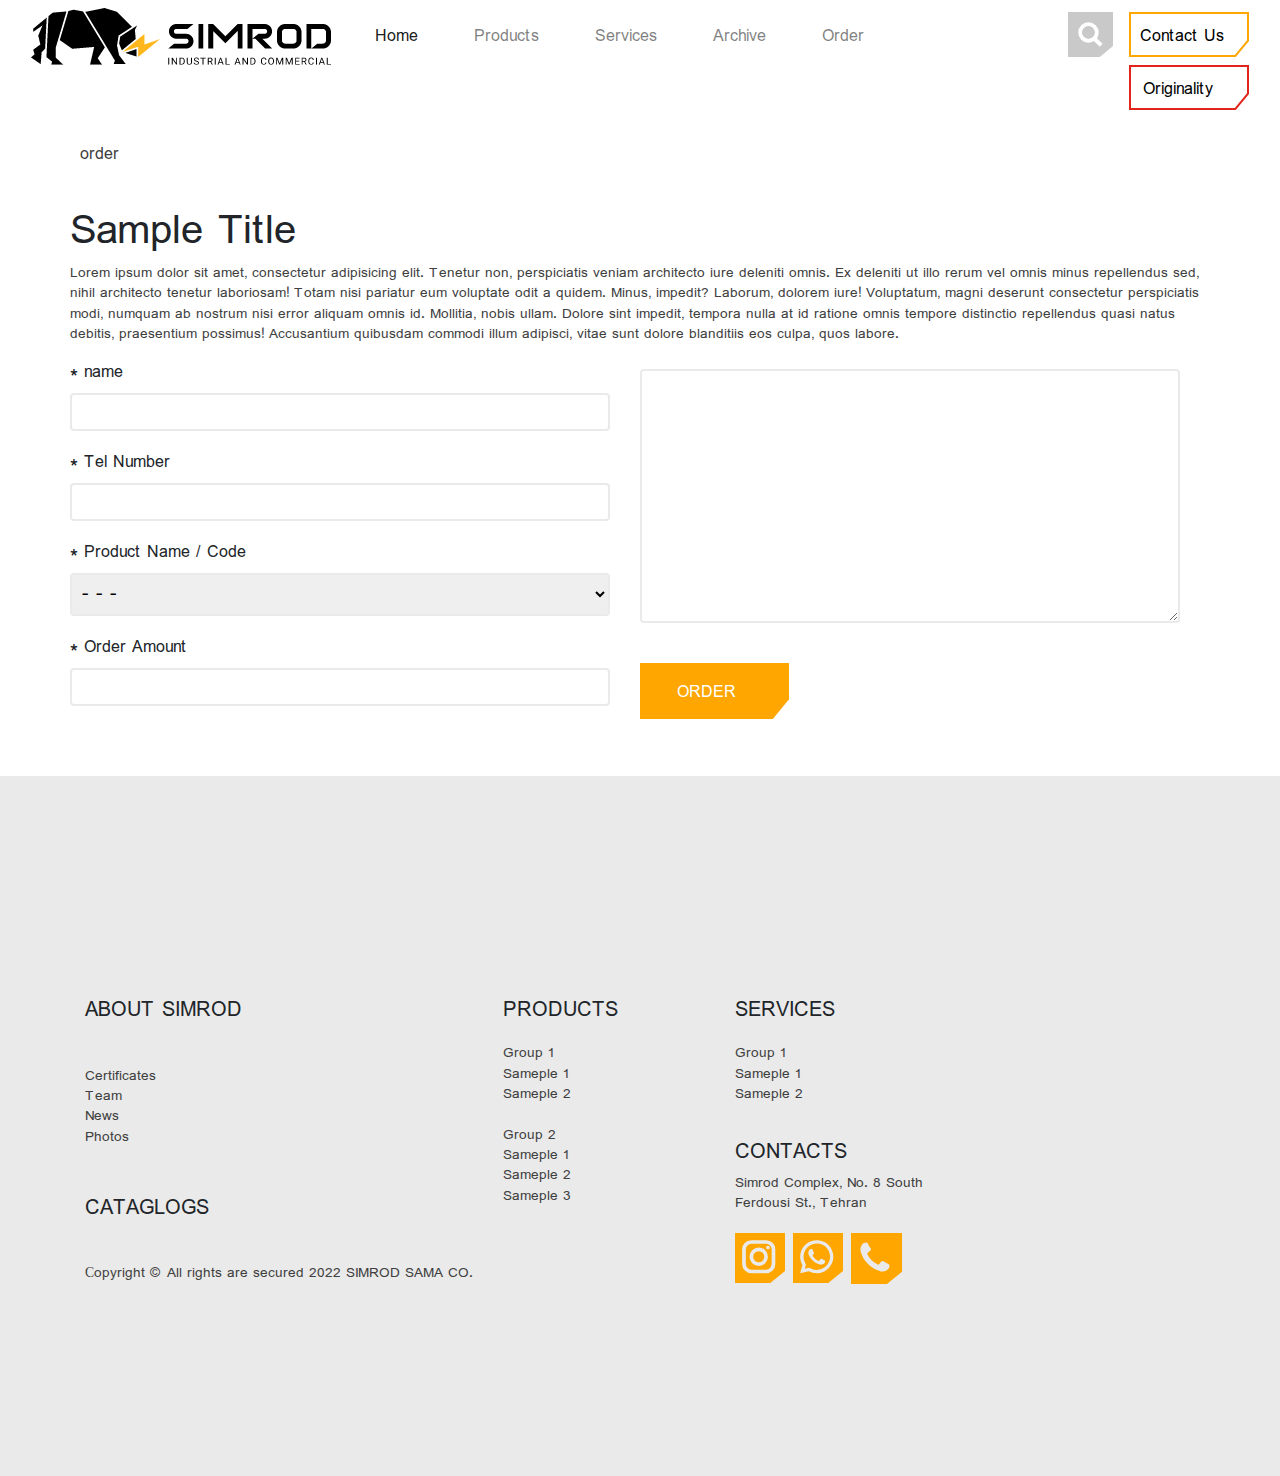
<file: order.html>
<!DOCTYPE html>
<html lang="en">
<head>
    <meta charset="UTF-8">
    <meta http-equiv="X-UA-Compatible" content="IE=edge">
    <meta name="viewport" content="width=device-width, initial-scale=1.0">
    <title>Document</title>
</head>
<body>
    <!DOCTYPE html>
<html lang="en">
<head>
    <meta charset="UTF-8">
    <title>simrod</title>
    <link rel="stylesheet" href="assets/css/bootstrap.min.css">
    <link rel="stylesheet" href="assets/css/reset.css">
    <link rel="stylesheet" href="assets/css/general.css">
    <link rel="stylesheet" href="assets/css/order.css">
</head>
<body>

<header>
    <div class="container-fluid">
        <nav class="navbar navbar-expand-lg navbar-light">
            <a class="navbar-brand" href="#"><img src="assets/img/logo.png" alt="logo" class="logo"></a>
            <button class="navbar-toggler" type="button" data-toggle="collapse" data-target="#navbarSupportedContent"
                    aria-controls="navbarSupportedContent" aria-expanded="false" aria-label="Toggle navigation">
                <span class="navbar-toggler-icon"></span>
            </button>

            <div class="collapse navbar-collapse" id="navbarSupportedContent">
                <ul class="navbar-nav mr-auto">
                    <li class="nav-item active">
                        <a class="nav-link" href="#">Home <span class="sr-only">(current)</span></a>
                    </li>
                    <li class="nav-item">
                        <a class="nav-link" href="#">Products</a>
                    </li>
                    <li class="nav-item">
                        <a class="nav-link" href="#">Services</a>
                    </li>
                    <li class="nav-item">
                        <a class="nav-link" href="#">Archive</a>
                    </li>
                    <li class="nav-item">
                        <a class="nav-link" href="#">Order</a>
                    </li>
                </ul>
                <div class="d-flex mt-5">
                    <svg class="mr-3" id="Component_7_1" data-name="Component 7 – 1" xmlns="http://www.w3.org/2000/svg"
                         xmlns:xlink="http://www.w3.org/1999/xlink" width="45" height="45" viewBox="0 0 45 45">
                        <defs>
                            <clipPath id="clip-path">
                                <rect id="Rectangle_8" data-name="Rectangle 8" width="45" height="45" fill="#c9c9c9"/>
                            </clipPath>
                        </defs>
                        <g id="Gro  up_8" data-name="Group 8" clip-path="url(#clip-path)">
                            <path id="Path_36" data-name="Path 36"
                                  d="M148.024,141.9a6.137,6.137,0,1,1-6.137-6.136,6.107,6.107,0,0,1,6.137,6.136"
                                  transform="translate(-121.432 -121.441)" fill="#c9c9c9"/>
                            <path id="Path_37" data-name="Path 37"
                                  d="M0,0V45H31.729L45,34.1V0ZM31.833,34.773l-2.585-2.5-3.3-3.188a10.031,10.031,0,0,1-5.5,1.6A10.227,10.227,0,1,1,30.682,20.455a10.057,10.057,0,0,1-1.791,5.752l3.534,3.456,2.218,2.17Z"
                                  fill="#c9c9c9"/>
                            <path id="Path_38" data-name="Path 38"
                                  d="M148.024,141.9a6.137,6.137,0,1,1-6.137-6.136,6.107,6.107,0,0,1,6.137,6.136"
                                  transform="translate(-121.432 -121.441)" fill="#c9c9c9"/>
                            <path id="Path_39" data-name="Path 39"
                                  d="M148.024,141.9a6.137,6.137,0,1,1-6.137-6.136,6.107,6.107,0,0,1,6.137,6.136"
                                  transform="translate(-121.432 -121.441)" fill="#c9c9c9"/>
                        </g>
                    </svg>
                    <div class="d-flex flex-column">
                        <a class="mb-2" href="">
                            <svg id="Component_8_1" data-name="Component 8 – 1" xmlns="http://www.w3.org/2000/svg"
                                 width="120" height="45" viewBox="0 0 120 45">
                                <g id="Path_33" data-name="Path 33" transform="translate(-4.297 0)" fill="none">
                                    <path d="M4.3,0V45H111.082L124.3,28.9V0Z" stroke="none"/>
                                    <path d="M 6.296875 1.999710083007812 L 6.296875 42.99971008300781 L 110.1362762451172 42.99971008300781 L 122.296875 28.18647956848145 L 122.296875 1.999710083007812 L 6.296875 1.999710083007812 M 4.296875 -0.0002899169921875 L 124.296875 -0.0002899169921875 L 124.296875 28.90225982666016 L 111.0820236206055 44.99971008300781 L 4.296875 44.99971008300781 L 4.296875 -0.0002899169921875 Z"
                                          stroke="none" fill="#ffa600"/>
                                </g>
                                <text id="Contact_Us" data-name="Contact Us" transform="translate(11 29)" font-size="20"
                                      font-family="Helvetica-Bold, Helvetica" font-weight="700">
                                    <tspan x="0" y="0">Contact Us</tspan>
                                </text>
                            </svg>
                        </a>
                        <a href="">
                            <svg id="Component_8_2" data-name="Component 8 – 2" xmlns="http://www.w3.org/2000/svg"
                                 width="120" height="45" viewBox="0 0 120 45">
                                <g id="Path_33" data-name="Path 33" transform="translate(-4.297 0)" fill="none">
                                    <path d="M4.3,0V45H111.082L124.3,28.9V0Z" stroke="none"/>
                                    <path d="M 6.296875 1.999710083007812 L 6.296875 42.99971008300781 L 110.1362762451172 42.99971008300781 L 122.296875 28.18647956848145 L 122.296875 1.999710083007812 L 6.296875 1.999710083007812 M 4.296875 -0.0002899169921875 L 124.296875 -0.0002899169921875 L 124.296875 28.90225982666016 L 111.0820236206055 44.99971008300781 L 4.296875 44.99971008300781 L 4.296875 -0.0002899169921875 Z"
                                          stroke="none" fill="#e1251b"/>
                                </g>
                                <text id="Originality" transform="translate(14 29)" font-size="20"
                                      font-family="Helvetica-Bold, Helvetica" font-weight="700">
                                    <tspan x="0" y="0">Originality</tspan>
                                </text>
                            </svg>
                        </a>
                    </div>
                </div>
            </div>
        </nav>
    </div>
</header>

<div class="route container">
    <div class="row"><span>order</span></div>
</div>

<section id="main" class="container">
    <div class="row">
        <h1>Sample Title</h1>
        <p>
            Lorem ipsum dolor sit amet, consectetur adipisicing elit. Tenetur non, perspiciatis veniam architecto iure deleniti omnis. Ex deleniti ut illo rerum vel omnis minus repellendus sed, nihil architecto tenetur laboriosam!
            Totam nisi pariatur eum voluptate odit a quidem. Minus, impedit? Laborum, dolorem iure! Voluptatum, magni deserunt consectetur perspiciatis modi, numquam ab nostrum nisi error aliquam omnis id. Mollitia, nobis ullam.
            Dolore sint impedit, tempora nulla at id ratione omnis tempore distinctio repellendus quasi natus debitis, praesentium possimus! Accusantium quibusdam commodi illum adipisci, vitae sunt dolore blanditiis eos culpa, quos labore.
        </p>
    </div>

    <div class="order row">
        <form class="row w-100">
            <div class="col-xl-6">
                <div>
                    <label for="name">* name</label>
                    <input type="text" name="name" id="">
                </div>
                <div>
                    <label for="phoneNumber">* Tel Number</label>
                    <input type="text" name="phoneNumber" id="phoneNumber">   
                </div>
                <div>
                    <label for="productname">* Product Name / Code</label>
                    <select name="productname" id="productname">
                        <option value="">- - -</option>
                        <option value="">prodcut two</option>
                        <option value="">product one-</option>
                    </select>
                </div>
                <div>
                    <label for="abount">* Order Amount</label>
                    <input type="text" name="abount" id="abount">   
                </div>  
            </div>

            <div class="col-xl-6 d-flex flex-column">
                <label for="orderDescription"></label>
                <textarea name="orderDescription" id="orderDescription" cols="30" rows="10"></textarea>

                <button type="submit">
                    <svg id="Component_32_1" data-name="Component 32 – 1" xmlns="http://www.w3.org/2000/svg" width="149.333" height="56" viewBox="0 0 149.333 56">
                        <path id="Path_33" data-name="Path 33" d="M4.3,0V56H137.185L153.63,35.967V0Z" transform="translate(-4.297 0)" fill="#ffa600"/>
                        <text id="ORDER" transform="translate(37 34)" fill="#fff" font-size="24" font-family="Helvetica-Bold, Helvetica" font-weight="700"><tspan x="0" y="0">ORDER</tspan></text>
                      </svg>                      
                </button>
            </div>
        </form>
    </div>
</section>


<footer>
    <div class="container mt-5">
        <div class="row">
            <div class="left col-xl-8 col-md-12">
                <div class="first-col">
                    <h4>ABOUT SIMROD</h4>

                    <ul rolte="list">
                        <li class="mt0"><a href="#">Certificates</a></li>
                        <li><a href="#">Team</a></li>
                        <li><a href="#">News</a></li>
                        <li><a href="#">Photos</a></li>
                    </ul>

                    <h4>CATAGLOGS</h4>

                    <div class="copyright">
                        <p>Сopyright © All rights are secured 2022
                            SIMROD SAMA CO.</p>
                    </div>
                </div>

                <div class="second-col">
                    <h4>PRODUCTS</h4>

                    <ul>
                        <li><a href="#">Group 1</a></li>
                        <li><a href="#">Sameple 1</a></li>
                        <li><a href="#">Sameple 2</a></li>
                    </ul>

                    <ul>
                        <li>Group 2</li>
                        <li><a href="#">Sameple 1</a></li>
                        <li><a href="#">Sameple 2</a></li>
                        <li><a href="#">Sameple 3</a></li>
                    </ul>
                </div>

            </div>
            <div class="right col-xl-4 col-md-12 pl-xl-5">
                <div>
                    <h4>SERVICES</h4>

                    <ul>
                        <li><a href="#">Group 1</a></li>
                        <li><a href="#">Sameple 1</a></li>
                        <li><a href="#">Sameple 2</a></li>
                    </ul>
                </div>
                <div>
                    <div class="contacts">
                        <h4>CONTACTS</h4>

                        <p>
                            Simrod Complex, No. 8
                            South Ferdousi St., Tehran
                        </p>
                    </div>
                    <div class="social-media">
                        <ul>
                            <li class="mr-2"><a href="#"><img src="assets/img/social-media/instagram.svg" alt=""></a>
                            </li>
                            <li class="mr-2"><a href="#"><img src="assets/img/social-media/whatsapp.svg" alt=""></a>
                            </li>
                            <li class="mr-2"><a href="#"><img src="assets/img/social-media/phone.svg" alt=""></a></li>
                        </ul>
                    </div>
                </div>
            </div>
        </div>
    </div>
</footer>

<script src="assets/js/collaps.js"></script>
<script src="https://code.jquery.com/jquery-3.2.1.slim.min.js"
        integrity="sha384-KJ3o2DKtIkvYIK3UENzmM7KCkRr/rE9/Qpg6aAZGJwFDMVNA/GpGFF93hXpG5KkN"
        crossorigin="anonymous"></script>
<script src="https://cdn.jsdelivr.net/npm/popper.js@1.12.9/dist/umd/popper.min.js"
        integrity="sha384-ApNbgh9B+Y1QKtv3Rn7W3mgPxhU9K/ScQsAP7hUibX39j7fakFPskvXusvfa0b4Q"
        crossorigin="anonymous"></script>
<script src="https://cdn.jsdelivr.net/npm/bootstrap@4.0.0/dist/js/bootstrap.min.js"
        integrity="sha384-JZR6Spejh4U02d8jOt6vLEHfe/JQGiRRSQQxSfFWpi1MquVdAyjUar5+76PVCmYl"
        crossorigin="anonymous"></script>
</body>
</html>
</file>
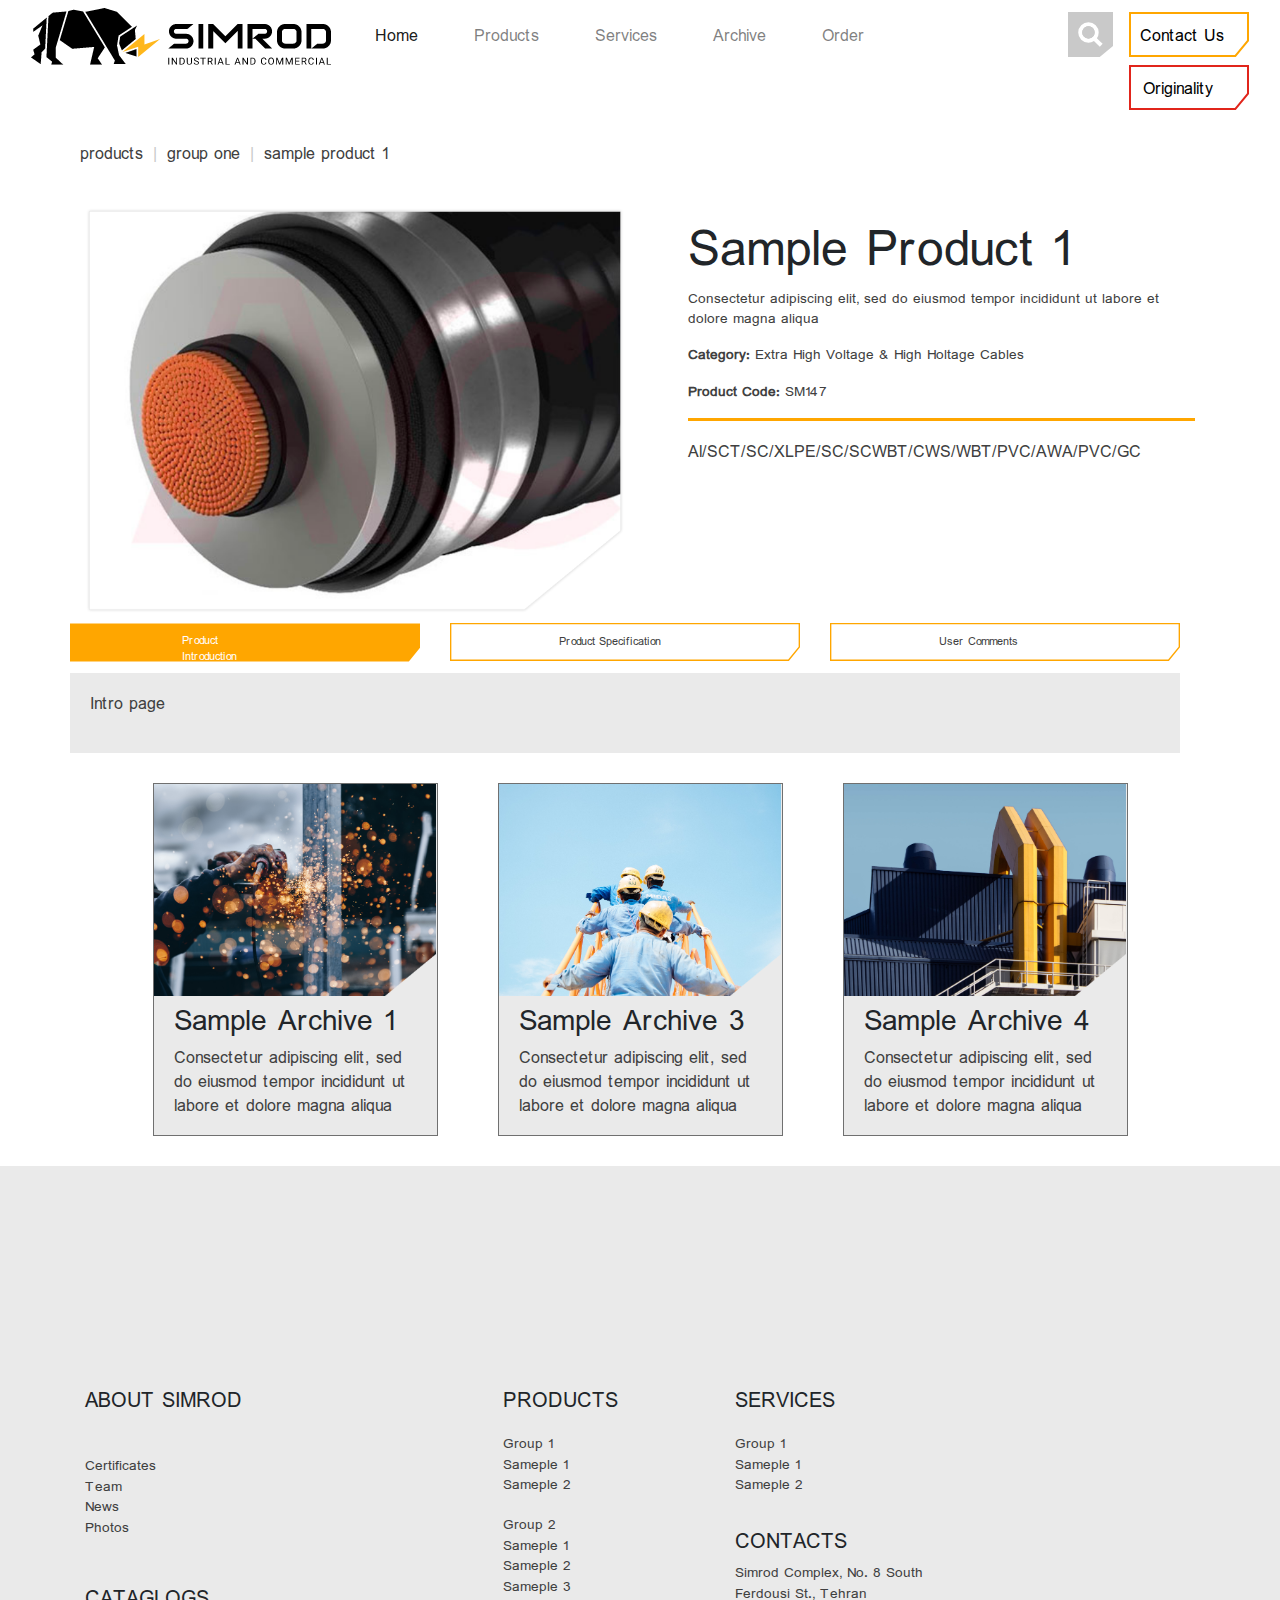
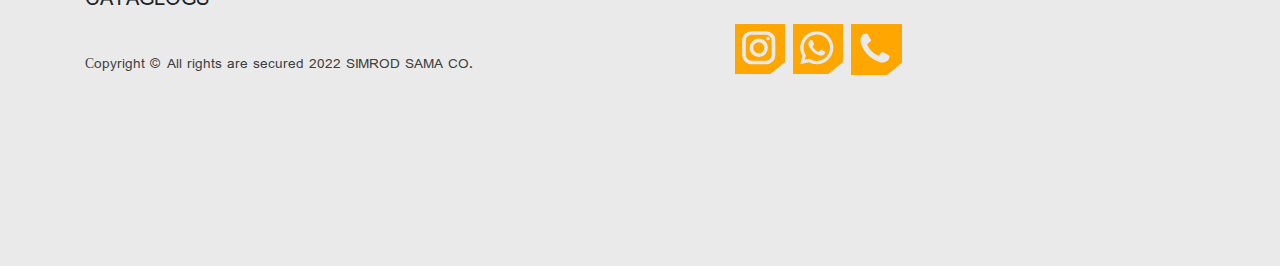
<file: product.html>
<!DOCTYPE html>
<html lang="en">
<head>
    <meta charset="UTF-8">
    <title>simrod</title>
    <link rel="stylesheet" href="assets/css/bootstrap.min.css">
    <link rel="stylesheet" href="assets/css/reset.css">
    <link rel="stylesheet" href="assets/css/general.css">
    <link rel="stylesheet" href="assets/css/product.css">
</head>
<body>

<header>
    <div class="container-fluid">
        <nav class="navbar navbar-expand-lg navbar-light">
            <a class="navbar-brand" href="#"><img src="assets/img/logo.png" alt="logo" class="logo"></a>
            <button class="navbar-toggler" type="button" data-toggle="collapse" data-target="#navbarSupportedContent"
                    aria-controls="navbarSupportedContent" aria-expanded="false" aria-label="Toggle navigation">
                <span class="navbar-toggler-icon"></span>
            </button>

            <div class="collapse navbar-collapse" id="navbarSupportedContent">
                <ul class="navbar-nav mr-auto">
                    <li class="nav-item active">
                        <a class="nav-link" href="#">Home <span class="sr-only">(current)</span></a>
                    </li>
                    <li class="nav-item">
                        <a class="nav-link" href="#">Products</a>
                    </li>
                    <li class="nav-item">
                        <a class="nav-link" href="#">Services</a>
                    </li>
                    <li class="nav-item">
                        <a class="nav-link" href="#">Archive</a>
                    </li>
                    <li class="nav-item">
                        <a class="nav-link" href="#">Order</a>
                    </li>
                </ul>
                <div class="d-flex mt-5">
                    <svg class="mr-3" id="Component_7_1" data-name="Component 7 – 1" xmlns="http://www.w3.org/2000/svg"
                         xmlns:xlink="http://www.w3.org/1999/xlink" width="45" height="45" viewBox="0 0 45 45">
                        <defs>
                            <clipPath id="clip-path">
                                <rect id="Rectangle_8" data-name="Rectangle 8" width="45" height="45" fill="#c9c9c9"/>
                            </clipPath>
                        </defs>
                        <g id="Gro  up_8" data-name="Group 8" clip-path="url(#clip-path)">
                            <path id="Path_36" data-name="Path 36"
                                  d="M148.024,141.9a6.137,6.137,0,1,1-6.137-6.136,6.107,6.107,0,0,1,6.137,6.136"
                                  transform="translate(-121.432 -121.441)" fill="#c9c9c9"/>
                            <path id="Path_37" data-name="Path 37"
                                  d="M0,0V45H31.729L45,34.1V0ZM31.833,34.773l-2.585-2.5-3.3-3.188a10.031,10.031,0,0,1-5.5,1.6A10.227,10.227,0,1,1,30.682,20.455a10.057,10.057,0,0,1-1.791,5.752l3.534,3.456,2.218,2.17Z"
                                  fill="#c9c9c9"/>
                            <path id="Path_38" data-name="Path 38"
                                  d="M148.024,141.9a6.137,6.137,0,1,1-6.137-6.136,6.107,6.107,0,0,1,6.137,6.136"
                                  transform="translate(-121.432 -121.441)" fill="#c9c9c9"/>
                            <path id="Path_39" data-name="Path 39"
                                  d="M148.024,141.9a6.137,6.137,0,1,1-6.137-6.136,6.107,6.107,0,0,1,6.137,6.136"
                                  transform="translate(-121.432 -121.441)" fill="#c9c9c9"/>
                        </g>
                    </svg>
                    <div class="d-flex flex-column">
                        <a class="mb-2" href="">
                            <svg id="Component_8_1" data-name="Component 8 – 1" xmlns="http://www.w3.org/2000/svg"
                                 width="120" height="45" viewBox="0 0 120 45">
                                <g id="Path_33" data-name="Path 33" transform="translate(-4.297 0)" fill="none">
                                    <path d="M4.3,0V45H111.082L124.3,28.9V0Z" stroke="none"/>
                                    <path d="M 6.296875 1.999710083007812 L 6.296875 42.99971008300781 L 110.1362762451172 42.99971008300781 L 122.296875 28.18647956848145 L 122.296875 1.999710083007812 L 6.296875 1.999710083007812 M 4.296875 -0.0002899169921875 L 124.296875 -0.0002899169921875 L 124.296875 28.90225982666016 L 111.0820236206055 44.99971008300781 L 4.296875 44.99971008300781 L 4.296875 -0.0002899169921875 Z"
                                          stroke="none" fill="#ffa600"/>
                                </g>
                                <text id="Contact_Us" data-name="Contact Us" transform="translate(11 29)" font-size="20"
                                      font-family="Helvetica-Bold, Helvetica" font-weight="700">
                                    <tspan x="0" y="0">Contact Us</tspan>
                                </text>
                            </svg>
                        </a>
                        <a href="">
                            <svg id="Component_8_2" data-name="Component 8 – 2" xmlns="http://www.w3.org/2000/svg"
                                 width="120" height="45" viewBox="0 0 120 45">
                                <g id="Path_33" data-name="Path 33" transform="translate(-4.297 0)" fill="none">
                                    <path d="M4.3,0V45H111.082L124.3,28.9V0Z" stroke="none"/>
                                    <path d="M 6.296875 1.999710083007812 L 6.296875 42.99971008300781 L 110.1362762451172 42.99971008300781 L 122.296875 28.18647956848145 L 122.296875 1.999710083007812 L 6.296875 1.999710083007812 M 4.296875 -0.0002899169921875 L 124.296875 -0.0002899169921875 L 124.296875 28.90225982666016 L 111.0820236206055 44.99971008300781 L 4.296875 44.99971008300781 L 4.296875 -0.0002899169921875 Z"
                                          stroke="none" fill="#e1251b"/>
                                </g>
                                <text id="Originality" transform="translate(14 29)" font-size="20"
                                      font-family="Helvetica-Bold, Helvetica" font-weight="700">
                                    <tspan x="0" y="0">Originality</tspan>
                                </text>
                            </svg>
                        </a>
                    </div>
                </div>
            </div>
        </nav>
    </div>
</header>

<div class="route container">
    <div class="row"><span>products</span> | <span>group one</span> | <span>sample product 1</span></div>
</div>

<section id="main">
    <div class="product container">
        <div class="row">
            <img src="assets/img/product.png" alt="product image" class="col-xl-6">

            <div class="details col-xl-6 pt-3 pl-5">
                <h1>Sample Product 1</h1>
                <p class="description">
                    Consectetur adipiscing elit, sed do eiusmod tempor incididunt ut labore et dolore magna aliqua
                </p>
                <p class="category">
                    <span>Category:</span> Extra High Voltage & High Holtage Cables
                </p>
                <p class="product-code">
                    <span>Product Code:</span> SM147
                </p>
                <div class="seprator"></div> <!-- makes yellow line -->
                <div class="features">
                    Al/SCT/SC/XLPE/SC/SCWBT/CWS/WBT/PVC/AWA/PVC/GC
                </div>
            </div>
        </div>

        <div class="row">
            <div class="buttons row w-100">
                <div href="" class="intro col-xl-4">
                    <svg class="w-100" id="Component_28_1" data-name="Component 28 – 1" xmlns="http://www.w3.org/2000/svg" width="514.8" height="58.751" viewBox="0 0 514.8 58.751">
                        <path id="Path_103" data-name="Path 103" d="M-262.857,0V55.9H235.528l16.415-20V0Z" transform="translate(262.857 0)" fill="#ffa600"/>
                        <text id="Product_Introduction" data-name="Product Introduction" transform="translate(164.9 14.751)" fill="#fff" font-size="20" font-family="Helvetica-Bold, Helvetica" font-weight="700"><tspan x="0" y="15">Product </tspan><tspan x="0" y="39">Introduction</tspan></text>
                    </svg>
                </div>
                <div href="" class="specification col-xl-4">
                    <svg id="Component_29_1" data-name="Component 29 – 1" xmlns="http://www.w3.org/2000/svg" width="514.8" height="55.896" viewBox="0 0 514.8 55.896">
                        <g id="Path_104" data-name="Path 104" transform="translate(262.857 0)" fill="none">
                            <path d="M-262.857,0V55.9H235.528l16.415-20V0Z" stroke="none"/>
                            <path d="M -260.857421875 1.999713897705078 L -260.857421875 53.89571380615234 L 234.5823974609375 53.89571380615234 L 249.9426879882812 35.18479156494141 L 249.9426879882812 1.999713897705078 L -260.857421875 1.999713897705078 M -262.857421875 -0.000286102294921875 L 251.9426879882812 -0.000286102294921875 L 251.9426879882812 35.9005126953125 L 235.5281066894531 55.89571380615234 L -262.857421875 55.89571380615234 L -262.857421875 -0.000286102294921875 Z" stroke="none" fill="#ffa600"/>
                        </g>
                        <text id="Product_Specification" data-name="Product Specification" transform="translate(160.5 32.948)" fill="#404040" font-size="20" font-family="Helvetica-Bold, Helvetica" font-weight="700"><tspan x="0" y="0">Product Specification</tspan></text>
                    </svg>
                </div>
                <div class="comments col-xl-4">
                    <svg id="Component_29_1" data-name="Component 29 – 1" xmlns="http://www.w3.org/2000/svg" width="514.8" height="55.896" viewBox="0 0 514.8 55.896">
                        <g id="Path_104" data-name="Path 104" transform="translate(262.857 0)" fill="none">
                            <path d="M-262.857,0V55.9H235.528l16.415-20V0Z" stroke="none"/>
                            <path d="M -260.857421875 1.999713897705078 L -260.857421875 53.89571380615234 L 234.5823974609375 53.89571380615234 L 249.9426879882812 35.18479156494141 L 249.9426879882812 1.999713897705078 L -260.857421875 1.999713897705078 M -262.857421875 -0.000286102294921875 L 251.9426879882812 -0.000286102294921875 L 251.9426879882812 35.9005126953125 L 235.5281066894531 55.89571380615234 L -262.857421875 55.89571380615234 L -262.857421875 -0.000286102294921875 Z" stroke="none" fill="#ffa600"/>
                        </g>
                        <text id="Product_Specification" data-name="Product Specification" transform="translate(160.5 32.948)" fill="#404040" font-size="20" font-family="Helvetica-Bold, Helvetica" font-weight="700"><tspan x="0" y="0">User Comments </tspan></text>
                    </svg>
                </div>
            </div>

            <div class="detail-box row w-100">
                <div class="intro box w-100 active">
                    <p>Intro page</p>
                </div>

                <div class="specification box w-100">
                    <p>specification</p>
                </div>

                <div class="comments box w-100">
                    <p>comments</p>
                </div>
            </div>
        </div>
    </div>

    <div class="suggested-products row">
        <div class="posts container">
            <div class="row justify-content-center">
                <div class="post col-xl-3 col-lg-5">
                    <img src="assets/img/archives/archive 1.png"
                         alt="archive one">
                    <h3>Sample Archive 1</h3>
                    <p>Consectetur adipiscing elit, sed do eiusmod
                        tempor incididunt ut labore et dolore magna
                        aliqua</p>
                </div>

                <div class="post col-xl-3 col-lg-5">
                    <img src="assets/img/archives/archive 3.png"
                         alt="archive one">
                    <h3>Sample Archive 3</h3>
                    <p>Consectetur adipiscing elit, sed do eiusmod
                        tempor incididunt ut labore et dolore magna
                        aliqua</p>
                </div>

                <div class="post col-xl-3 col-lg-5">
                    <img src="assets/img/archives/archive 4.png"
                         alt="archive one">
                    <h3>Sample Archive 4</h3>
                    <p>Consectetur adipiscing elit, sed do eiusmod
                        tempor incididunt ut labore et dolore magna
                        aliqua</p>
                </div>
            </div>
        </div>
    </div>
</section>

<footer>
    <div class="container mt-5">
        <div class="row">
            <div class="left col-xl-8 col-md-12">
                <div class="first-col">
                    <h4>ABOUT SIMROD</h4>

                    <ul rolte="list">
                        <li class="mt0"><a href="#">Certificates</a></li>
                        <li><a href="#">Team</a></li>
                        <li><a href="#">News</a></li>
                        <li><a href="#">Photos</a></li>
                    </ul>

                    <h4>CATAGLOGS</h4>

                    <div class="copyright">
                        <p>Сopyright © All rights are secured 2022
                            SIMROD SAMA CO.</p>
                    </div>
                </div>

                <div class="second-col">
                    <h4>PRODUCTS</h4>

                    <ul>
                        <li><a href="#">Group 1</a></li>
                        <li><a href="#">Sameple 1</a></li>
                        <li><a href="#">Sameple 2</a></li>
                    </ul>

                    <ul>
                        <li>Group 2</li>
                        <li><a href="#">Sameple 1</a></li>
                        <li><a href="#">Sameple 2</a></li>
                        <li><a href="#">Sameple 3</a></li>
                    </ul>
                </div>

            </div>
            <div class="right col-xl-4 col-md-12 pl-xl-5">
                <div>
                    <h4>SERVICES</h4>

                    <ul>
                        <li><a href="#">Group 1</a></li>
                        <li><a href="#">Sameple 1</a></li>
                        <li><a href="#">Sameple 2</a></li>
                    </ul>
                </div>
                <div>
                    <div class="contacts">
                        <h4>CONTACTS</h4>

                        <p>
                            Simrod Complex, No. 8
                            South Ferdousi St., Tehran
                        </p>
                    </div>
                    <div class="social-media">
                        <ul>
                            <li class="mr-2"><a href="#"><img src="assets/img/social-media/instagram.svg" alt=""></a>
                            </li>
                            <li class="mr-2"><a href="#"><img src="assets/img/social-media/whatsapp.svg" alt=""></a>
                            </li>
                            <li class="mr-2"><a href="#"><img src="assets/img/social-media/phone.svg" alt=""></a></li>
                        </ul>
                    </div>
                </div>
            </div>
        </div>
    </div>
</footer>

<script src="assets/js/collaps.js"></script>
<script src="https://code.jquery.com/jquery-3.2.1.slim.min.js"
        integrity="sha384-KJ3o2DKtIkvYIK3UENzmM7KCkRr/rE9/Qpg6aAZGJwFDMVNA/GpGFF93hXpG5KkN"
        crossorigin="anonymous"></script>
<script src="https://cdn.jsdelivr.net/npm/popper.js@1.12.9/dist/umd/popper.min.js"
        integrity="sha384-ApNbgh9B+Y1QKtv3Rn7W3mgPxhU9K/ScQsAP7hUibX39j7fakFPskvXusvfa0b4Q"
        crossorigin="anonymous"></script>
<script src="https://cdn.jsdelivr.net/npm/bootstrap@4.0.0/dist/js/bootstrap.min.js"
        integrity="sha384-JZR6Spejh4U02d8jOt6vLEHfe/JQGiRRSQQxSfFWpi1MquVdAyjUar5+76PVCmYl"
        crossorigin="anonymous"></script>
</body>
</html>
</file>
<file: assets/css/general.css>
@font-face {
    font-family: IranSans;
    src: url('../font/IranSans.ttf');
}

:root {
    --ff-primary: 'IranSans';

    --txt-clr-primary: #000;
    --txt-clr-secondry: #404040;

    --fs-secondry: 1.5rem;
    --fs-nav: 1.25rem;
    --clr-active: #FFA600;

}

* {
    font-family: 'IranSans';
}

a {
    text-decoration: none;
    color: var(--txt-clr-primary);
    transition: .2s;
}

a:hover {
    color: var(--clr-active);
}
/* 
.container {
    --max-width: 1400px;
    --container-padding: 1rem;

    width: min(var(--max-width), 100% - (var(--container-padding) * 2)) !important;
    margin-inline: auto !important;
} */

.button {
    outline: none;
    background: #fff;
    border: 3px solid black;
    cursor: pointer;
    height: 45px;
    padding: 8px 14px;
}

.primary-red-button{
    border-color: #E1251B;
}

.primary-yellow-button{
    border-color: var(--clr-active);
}

.secondry-button{
    background: #C9C9C9;
    border: none;
    width: 45px;
}

/* header -------------------------- */
header {
    margin-bottom: 70px;
}

header nav {
    height: 73px;
}

header nav ul li {
    margin: 0 20px;
    font-size: 1rem;
}
/* router ----------------------------- */
.route .row{
    color: #C9C9C9;
    margin-bottom: 40px;
}

.route .row span{
    margin: 0 10px;
    color: #404040;
}

/* post ------------------------------- */
.post {
    box-sizing: border-box;
    border: 1px solid #707070;
    margin: 30px;
    padding: 0 !important;
}

.post h3 {
    padding: 35px 0 0 30px;
    font-size: 1.75rem;
    padding: 10px 20px 0 20px;
}

.post p {
    padding: 0 20px;
    font-size: 1rem;
    color: #404040;
}

/* footer ----------------------------------- */

footer {
    position: relative;
    background: #EAEAEA;
    background-position: center;
    background-position-x: right;
    background-repeat: no-repeat;
    background-origin: content-box;
    min-height: 700px;
    display: flex;
    justify-content: center;
    align-items: center;
}

footer .container {
    display: flex;
    justify-content: space-between;
}

footer .container h4 {
    font-size: 1.25rem;
}

footer .container a,
p,
li {
    font-size: .85rem;
    color: #404040;
}

footer .container a:hover {
    color: #FFA600;
}

footer .container .left {
    display: flex;
}

footer .container .first-col {
    display: flex;
    flex-direction: column;
    justify-content: space-between;
}

footer .container .first-col .mt0 {
    margin-top: 0;
}

footer .container .second-col {
    margin-left: 30px;
}

footer .container ul {
    list-style: none;
}

footer .container .right .contacts.contacts {
    max-width: 300px;
}

footer .container .right {
    display: flex;
    flex-direction: column;
    align-items: center;
    text-align: left;
}

footer .container .right > * {
    width: 100%;
}

footer .container ul li:first-child,
footer .container .right .contacts h4 {
    margin-top: 20px;
}

footer .container .first-col .copyright {
    font-size: 1.25rem;
    color: #C9C9C9;
}

footer .container .right .social-media ul {
    display: flex;
    justify-content: start;
    margin-top: 20px;
}

footer .container .right .social-media ul li {
    margin: 0;
}
</file>
<file: assets/css/main.css>
/* slider */
.slider p{
    font-size: 1rem;
}
/* companie Logo ------------------------ */

.companies {
    width: 100%;
    overflow: hidden;
    position: relative;
    background-image: url('../img/companies-background.svg');
    background-position: center;
    height: 400px;
    padding: 150px 50px;
    display: flex;
    justify-content: center;
}

.companies img {
    height: 100%;
    width: auto;
    object-fit: cover;
    margin: 0 50px;
}

/* last Archives --------------------- */

.last-posts {
    position: relative;
}

.last-posts .heading {
    margin-top: 95px;
    margin: 95px 0;
    width: 100%;
    text-align: center;
}

.last-posts .heading h2 {
    font-size: 2.5rem;
}

.last-posts .heading p {
    font-size: 1.5rem;
    margin-bottom: 0;
}

.last-posts .heading p.date {
    font-size: 1rem;
    color: #C9C9C9;
}

.last-posts .heading p span {
    color: #006241;
}

.last-posts .button-more {
    width: 100%;
    position: relative;
    margin: 50px 0;
    padding-left: 84%;
}

.last-posts .container a {
    border-color: #FFA600;
    background: #FFA600;
    color: #fff;
    height: 80px;
    width: 200px;

    font-size: 1.875rem;
    font-weight: bold;
}
</file>
<file: assets/css/archives.css>
.post{
    background: #EAEAEA;
}

.route .row{
    padding: 0 30px;
}
</file>
<file: assets/css/about-us.css>
.address ul{
    list-style-image: url('../img/list-icon.png');
}

.address ul li{
    font-size: 1.25rem;
}

.address h1, h2{
    font-size: 3rem;
}

.address .factory{
    margin-top: 30px;
}


.address .factory ul{
    list-style-image: url('../img/list-icon-gray.png');
}

.address .factory h2,
.address .factory li{
    color: #c9c9c9 !important;
}

.career{
    margin-bottom: 70px;
}

.career form{
    margin-top: 30px;
}

.career form div div{
    display: flex;
    flex-direction: column;
    margin-bottom: 20px;
}

.career form input, textarea{
    outline: none;
    background: none;
    border: 2px solid #EAEAEA;
    padding: 10px
}

.career form button{
    background: none;
    outline: none;
    border: none;
    margin-top: 40px;
}
</file>
<file: assets/css/order.css>
.order form{
    margin-bottom: 50px;
}

.order form input, select, textarea{
    border: 2px solid #EAEAEA ;
    border-radius: 4px;
    outline: none;
    padding: 5px;
}

.order form div > div{
    display: flex;
    flex-direction: column;
    margin-bottom: 20px;
}

.order form button{
    background: none;
    border: none;
    outline: none;
    margin-top: 40px;
}

.order form button svg{
    height: 56px;
}
</file>
<file: assets/css/product.css>
.post{
    background: #EAEAEA;
}
.product .row .details h1{
    font-size: 3rem;
}

.product .row .details{
    font-size: 1rem;
}

.product .row .details .category{
    color: #C9C9C9
}

.product .row .details .description,
.product .row .details .category,
.product .row .details .features{
    color: #404040;
}

.product .row .details p span {
    font-weight: bold;
}
.product .row .seprator{
    border-bottom: 3px solid #FFA600;
    margin-bottom: 20px;
}
.product .row .buttons > * {
    cursor: pointer;
}
.product .row .buttons svg{
    width: 100%;
}
.product .row .detail-box{
    padding: 0 15px;
}

.product .row .detail-box .box{
    background: #EAEAEA;
    padding: 20px;
    color: #707070;
    display: none;
}

.product .row .detail-box .active{
    display: block;
}

.product .row .detail-box .box > * {
    font-size: 1rem;
}

.post h3{
    font-size: 1.75rem;
    padding: 10px 20px 0 20px;
}

.post p{
    font-size: 1rem;
    padding: 0 20px;
}
</file>
